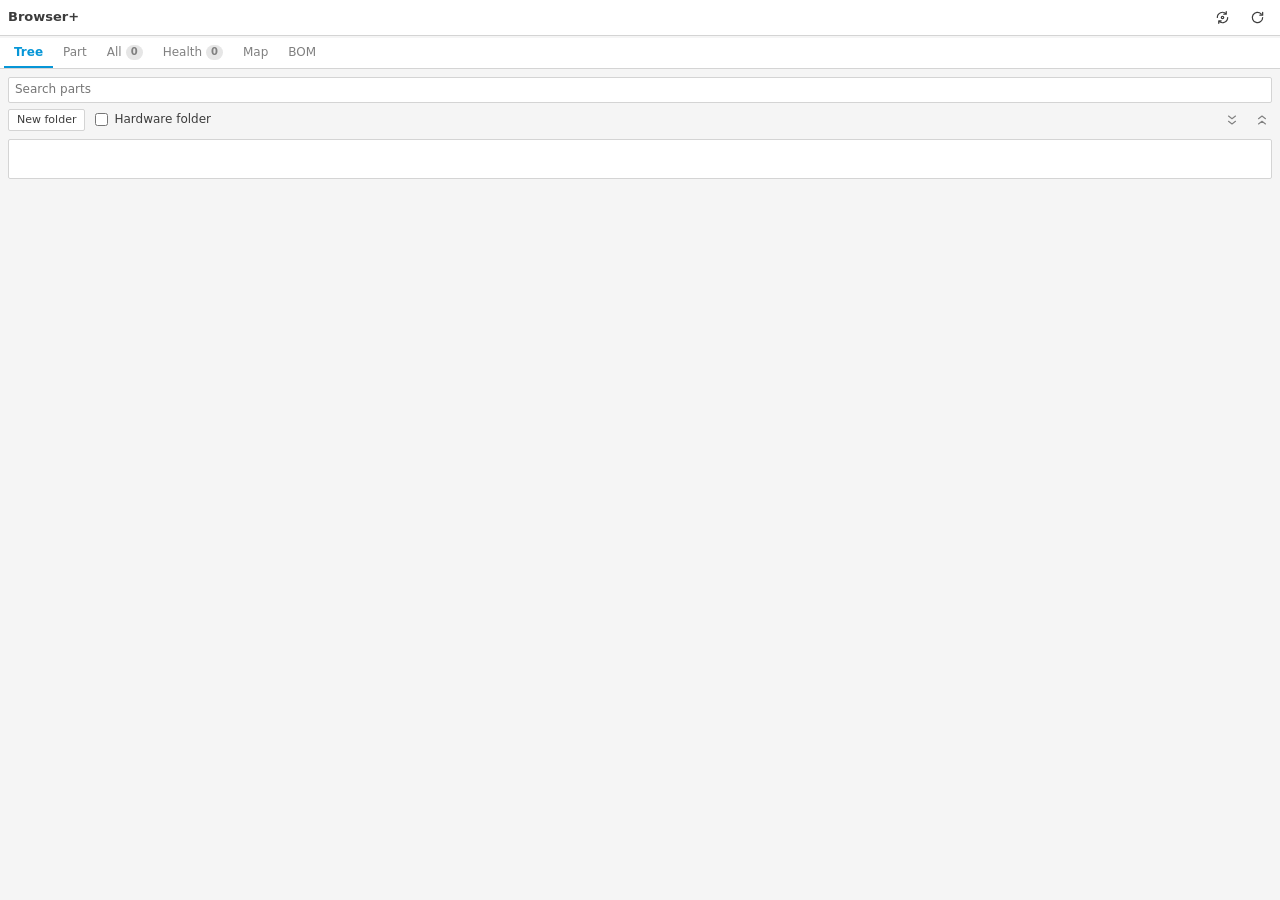
<file: BrowserPlus/palette/index.html>
<!DOCTYPE html>
<html lang="en">
<head>
<meta charset="utf-8">
<title>Browser+</title>
<link rel="stylesheet" href="style.css">
<link rel="stylesheet" href="tree.css">
<link rel="stylesheet" href="bom.css">
<link rel="stylesheet" href="features.css">
</head>
<body>
  <header class="top">
    <div class="brand">Browser+</div>
    <div id="summary" class="summary"></div>
    <button id="btnRollEnd" class="tb-btn hidden" title="Move the timeline marker back to the end">Roll to end</button>
    <button id="btnReloadAddin" class="tb-btn icon" title="Reload Browser+: load its code again from disk (after an update) without restarting Fusion">
      <svg viewBox="0 0 16 16"><path d="M2.5 8a5.5 5.5 0 0 1 9.4-3.9 M13.5 8a5.5 5.5 0 0 1-9.4 3.9 M12 1.8v2.6H9.4 M4 14.2v-2.6h2.6"/><circle cx="8" cy="8" r="1.3"/></svg>
    </button>
    <button id="btnRefresh" class="tb-btn icon" title="Re-read joints from the design">
      <svg viewBox="0 0 16 16"><path d="M13.5 8a5.5 5.5 0 1 1-1.6-3.9 M13.5 2.5v3h-3"/></svg>
    </button>
  </header>
  <div id="busy" class="busy"><div></div></div>

  <nav class="tabs" id="tabs">
    <button data-tab="tree" class="tab">Tree</button>
    <button data-tab="part" class="tab assembly-only">Part</button>
    <button data-tab="all" class="tab assembly-only">All <span id="countAll" class="tab-count">0</span></button>
    <button data-tab="health" class="tab">Health <span id="countHealth" class="tab-count">0</span></button>
    <button data-tab="map" class="tab assembly-only">Map</button>
    <button data-tab="bom" class="tab">BOM</button>
  </nav>

  <div id="error" class="msg error hidden"></div>
  <div id="notice" class="notice hidden" title="Click to dismiss"></div>
  <div class="mate-bar assembly-only" title="How a relationship is shown when you click it">
    <span class="mate-label">Relationship view</span>
    <label class="check" title="Show the two mated parts see-through, so the coloured faces show where they touch"><input type="checkbox" id="mateGhost"> See-through</label>
    <label class="check" title="Hide every part except the two it mates"><input type="checkbox" id="mateIsolate"> Hide other parts</label>
    <span class="spacer"></span>
    <button id="btnMateClear" class="btn small hidden" title="Back to the normal view">Show all</button>
  </div>

  <!-- ============================================================ Tree (tree.js) -->
  <main class="pane tree-pane" data-pane="tree" id="treePane"></main>

  <!-- ============================================================ Part -->
  <main class="pane" data-pane="part">
    <div class="pane-bar">
      <label class="check" title="Show whatever part you click in the canvas or browser"><input type="checkbox" id="follow"> Follow selection</label>
    </div>
    <div id="partEmpty" class="empty-state">
      <svg viewBox="0 0 16 16"><path d="M8 1.5 14 4.8v6.4L8 14.5 2 11.2V4.8z M2 4.8 8 8l6-3.2 M8 8v6.5"/></svg>
      <p>Select a part in the canvas or browser.</p>
      <p class="sub">Everything that holds it is listed here, grouped by the part on the other end.</p>
    </div>
    <div id="partView" class="hidden">
      <div class="part-head">
        <span id="partThumb" class="part-thumb"></span>
        <div class="part-title">
          <div class="title" id="partName"></div>
          <div class="sub" id="partComponent"></div>
        </div>
        <span id="partGrounded" class="badge hidden">Grounded</span>
        <button id="btnPartZoom" class="btn small" title="Zoom to this part">Zoom</button>
        <button id="btnPartSelect" class="btn small" title="Select this part in Fusion">Select</button>
      </div>
      <div id="partGroups"></div>
    </div>
  </main>

  <!-- ============================================================ All -->
  <main class="pane" data-pane="all">
    <input id="search" class="search" placeholder="Search joints and parts" spellcheck="false">
    <div class="filters">
      <select id="fKind" title="Kind">
        <option value="">All kinds</option><option value="joint">Joints</option><option value="asBuilt">As-built joints</option>
        <option value="constraint">Relationships</option><option value="rigidGroup">Rigid groups</option><option value="motionLink">Motion links</option>
      </select>
      <select id="fType" title="Type"></select>
      <select id="fStatus" title="Status">
        <option value="">Any status</option><option value="problems">Problems</option>
        <option value="suppressed">Suppressed</option><option value="active">Active</option>
      </select>
      <select id="fGroup" title="Group by">
        <option value="">No grouping</option><option value="pair">By part pair</option>
        <option value="type">By type</option><option value="context">By subassembly</option>
      </select>
    </div>
    <div id="allCount" class="hint"></div>
    <div id="allList"></div>
  </main>

  <!-- ============================================================ Health -->
  <main class="pane" data-pane="health">
    <section class="card part-only">
      <div class="card-head"><h3>Features with errors &amp; warnings</h3></div>
      <p class="hint">Red and yellow in the timeline. Click one to select it in Fusion.</p>
      <div id="healthFeatures"></div>
    </section>
    <section class="card assembly-only">
      <div class="card-head"><h3>Errors &amp; warnings</h3></div>
      <div id="healthProblems"></div>
    </section>
    <section class="card assembly-only">
      <div class="card-head"><h3>Floating parts</h3></div>
      <p class="hint">Not grounded and not held by any joint or relationship (nor is a parent assembly), so they can be dragged freely.</p>
      <ul id="healthFloating" class="list"></ul>
    </section>
    <section class="card assembly-only">
      <div class="card-head"><h3>Joined more than once</h3></div>
      <p class="hint">Part pairs held by more than one joint or relationship: often a leftover or a conflict.</p>
      <div id="healthDuplicates"></div>
    </section>
  </main>

  <!-- ============================================================ Map -->
  <main class="pane map-pane" data-pane="map">
    <div class="map-bar">
      <select id="mapScope" title="What to show">
        <option value="near">Around the selected part</option>
        <option value="all">Whole assembly</option>
      </select>
      <button id="btnMapFit" class="btn small" title="Fit the map to the panel">Fit</button>
      <button id="btnMapRelayout" class="btn small" title="Lay the map out again">Re-layout</button>
      <span class="legend">
        <span class="lg joint"></span>joint <span class="lg constraint"></span>relationship
        <span class="lg rigidGroup"></span>rigid <span class="lg error"></span>error
      </span>
    </div>
    <svg id="map" class="map"></svg>
    <div id="mapEmpty" class="empty-state hidden"><p>Select a part to see what it's connected to.</p></div>
  </main>

  <!-- ============================================================ BOM (bom.js) -->
  <main class="pane bom-pane" data-pane="bom" id="bomPane"></main>

<script src="app.js"></script>
<script src="thumbs.js"></script>
<script src="tree.js"></script>
<script src="bom.js"></script>
<script src="features.js"></script>
</body>
</html>
</file>
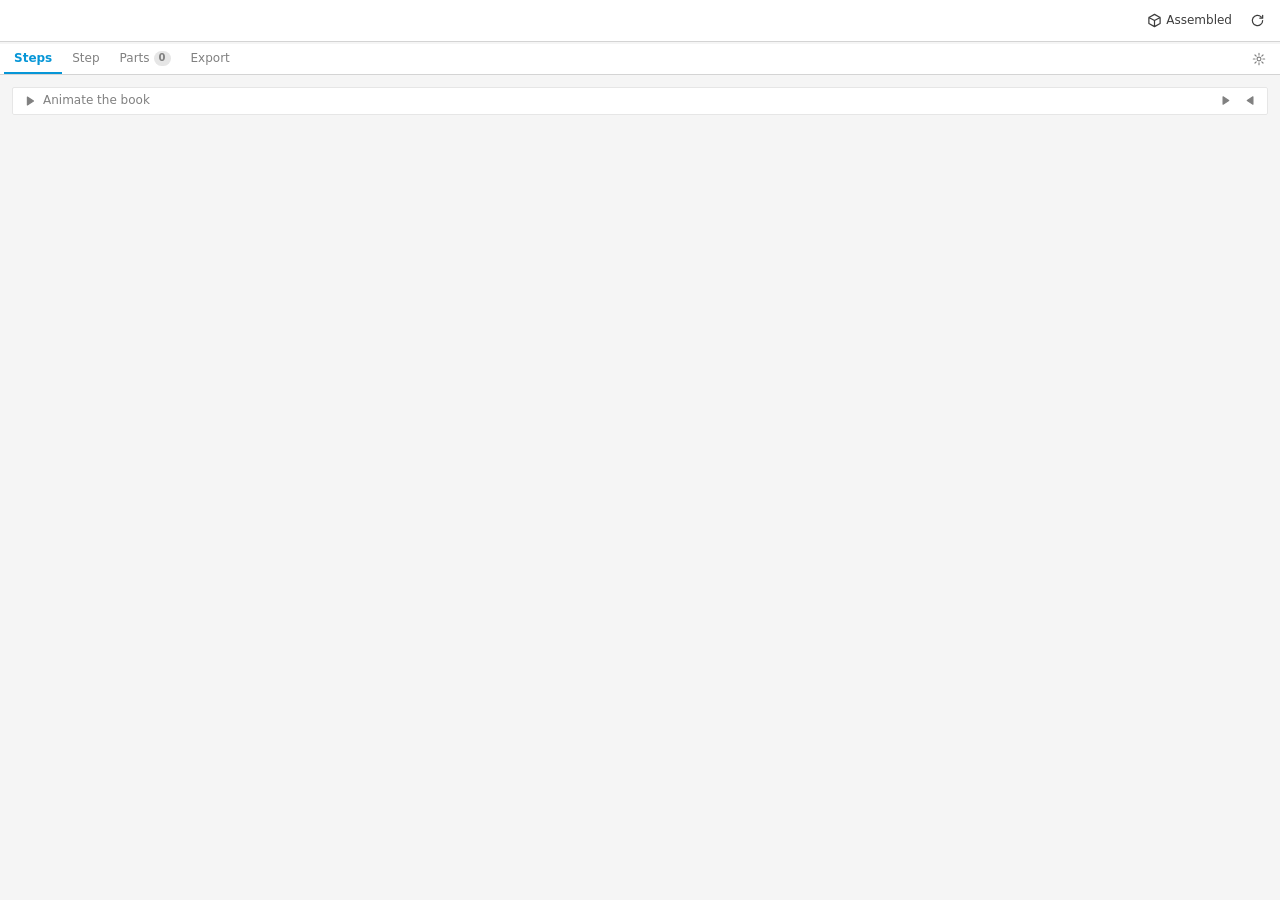
<file: BuildBook/palette/index.html>
<!DOCTYPE html>
<html lang="en">
<head>
<meta charset="utf-8">
<title>BuildBook</title>
<link rel="stylesheet" href="style.css">
</head>
<body>
  <header class="top">
    <input id="manualTitle" class="title-input" title="Manual title" spellcheck="false">
    <button id="btnAssembled" class="tb-btn" title="Leave the step view and show the model normally (Esc)">
      <svg viewBox="0 0 16 16"><path d="M8 1.5 14 4.8v6.4L8 14.5 2 11.2V4.8z M2 4.8 8 8l6-3.2 M8 8v6.5"/></svg>
      <span>Assembled</span>
    </button>
    <button id="btnRefresh" class="tb-btn icon" title="Re-read the design (after editing parts)">
      <svg viewBox="0 0 16 16"><path d="M13.5 8a5.5 5.5 0 1 1-1.6-3.9 M13.5 2.5v3h-3"/></svg>
    </button>
  </header>
  <div id="busy" class="busy"><div></div></div>

  <nav class="tabs" id="tabs">
    <button data-tab="steps" class="tab" title="Sections and steps (&uarr; / &darr; move between steps, Esc shows the model assembled)">Steps</button>
    <button data-tab="step" class="tab" id="tabStep">Step</button>
    <button data-tab="parts" class="tab">Parts <span id="unassignedCount" class="tab-count">0</span></button>
    <button data-tab="export" class="tab">Export</button>
    <button data-tab="settings" class="tab icon" title="Settings">
      <svg viewBox="0 0 16 16"><circle cx="8" cy="8" r="2.2"/><path d="M8 1.5v2 M8 12.5v2 M1.5 8h2 M12.5 8h2 M3.4 3.4l1.4 1.4 M11.2 11.2l1.4 1.4 M3.4 12.6l1.4-1.4 M11.2 4.8l1.4-1.4"/></svg>
    </button>
  </nav>

  <div id="error" class="msg error hidden"></div>
  <div id="notice" class="notice hidden" title="Click to dismiss"></div>
  <section id="warnings" class="warn hidden"></section>

  <!-- ============================================================ Steps -->
  <main class="pane" data-pane="steps">
    <div class="thumbs-missing hidden" id="thumbsMissing">
      <span id="thumbsMissingText"></span>
      <button class="btn small" id="btnThumbsMissing" data-icon="camera" title="Show each step at its saved view and take its thumbnail again">Refresh</button>
    </div>
    <!-- Animate the whole book: assembly (parts fly in), disassembly, and recording to a video -->
    <div class="play-bar" id="playBar">
      <span class="play-label" data-icon="play">Animate the book</span>
      <span class="spacer"></span>
      <button class="icon-btn" data-play="play" data-icon="play" title="Play the assembly: each step's parts move into place, step by step"></button>
      <button class="icon-btn" data-play="reverse" data-icon="playBack" title="Play it backwards: disassembly, last step first"></button>
      <button class="btn small danger hidden" id="btnStopPlay" data-icon="stop" title="Stop the animation">Stop</button>
    </div>
    <div id="tree"></div>
  </main>

  <!-- ============================================================ Step -->
  <main class="pane" data-pane="step">
    <div id="noStep" class="empty-state">
      <svg viewBox="0 0 16 16"><path d="M8 1.5 14 4.8v6.4L8 14.5 2 11.2V4.8z M2 4.8 8 8l6-3.2 M8 8v6.5"/></svg>
      <p>No step open.</p>
      <p class="sub">Open one from the <b>Steps</b> tab.</p>
    </div>

    <div id="stepPanel" class="hidden">
      <div class="step-head">
        <button id="btnPrevStep" class="tb-btn icon" title="Previous step (&uarr;)">
          <svg viewBox="0 0 16 16"><path d="M10 3 5 8l5 5"/></svg>
        </button>
        <div class="step-head-title">
          <div class="crumb" id="stepCrumb"></div>
          <div class="title" id="stepTitle">Step</div>
        </div>
        <span id="editBadge" class="badge hidden">Editing</span>
        <button id="btnNextStep" class="tb-btn icon" title="Next step (&darr;)">
          <svg viewBox="0 0 16 16"><path d="M6 3l5 5-5 5"/></svg>
        </button>
      </div>

      <!-- Details (always open) -->
      <section class="card" data-nofold>
        <div class="card-head"><h3 data-icon="details">Step details</h3></div>
        <input id="stepName" class="step-name" placeholder="Step name" aria-label="Step name" title="The step's name in the list and the manual">
        <textarea id="notes" class="step-notes" rows="2" placeholder="Notes: instructions shown with this step in the manual" aria-label="Notes"
                  title="Instructions shown with this step in the manual"></textarea>
        <div class="detail-row">
          <label for="stepRepeat" class="inline">Repeat</label>
          <input id="stepRepeat" type="number" min="1" max="999" step="1" value="1"
                 title="Do this step this many times (e.g. 4 for each corner). The manual says so; the section and full parts lists multiply its parts.">
          <span class="unit">times</span>
          <span class="spacer"></span>
          <label class="check" title="Its parts are prepared here but installed later: in the steps after it they're treated as unassigned until a normal step includes them.">
            <input type="checkbox" id="stepPrep"> Preparation step</label>
        </div>
      </section>

      <!-- The exploded view of the whole assembly, edited like a step -->
      <section class="card hidden" id="overviewCard" data-nofold>
        <div class="card-head"><h3 data-icon="explode">Exploded view of the whole assembly</h3></div>
        <label class="check" title="Off: only this view's own moves below">
          <input type="checkbox" id="overviewInclude"> Start from every step's explode moves</label>
        <p class="hint">Its own moves below run after those. Its view, picture and annotations are on the Export tab.</p>
      </section>

      <!-- Parts -->
      <section class="card">
        <div class="card-head">
          <h3 data-icon="parts" data-info="Right-click a part for its options. Tick parts for actions on several at once.">Parts <span id="itemCount" class="count"></span></h3>
          <div class="card-tools">
            <button id="btnPick" class="btn small" data-icon="pick" title="Pick this step's parts on the full model: click selects, hover + H hides. Parts already selected in Fusion are added.">Pick</button>
          </div>
        </div>
        <!-- Actions for the ticked parts (greyed out until some are ticked; right-click a part for the same). -->
        <div class="bulk-bar" id="bulkBar">
          <button id="btnTrailOn" class="btn small" data-icon="trailOn" title="Trail lines on for the ticked parts, in every move">Trails on</button>
          <button id="btnTrailOff" class="btn small" data-icon="trailOff" title="Trail lines off for the ticked parts, in every move">Trails off</button>
          <button id="btnReset" class="btn small" data-icon="unexplode" title="Unexplode: take the ticked parts out of every explode move (they stay in the step)">Unexplode</button>
          <button id="btnNoBom" class="btn small" data-icon="bomOff" title="Not counted for this step: left out of this step's parts in the step, section and full parts lists (e.g. a part brought back from an earlier step). Click again to count them.">Not in step BOM</button>
          <button id="btnSplit" class="btn small" data-icon="split" title="Split into bodies / join again: a multi-body part's bodies become separate parts (every copy of that component follows)">Split / join</button>
          <span class="spacer"></span>
          <button id="btnRemove" class="btn small danger" data-icon="trash" title="Remove the ticked parts from this step">Remove</button>
        </div>
        <div class="items-head">
          <label class="check"><input type="checkbox" id="checkAll"> All</label>
          <span class="sub" id="checkedCount"></span>
        </div>
        <ul id="items" class="list" title="Right-click a part for its options"></ul>
        <div class="ctx-menu hidden" id="itemMenu"></div>
      </section>

      <!-- Explode moves -->
      <section class="card">
        <div class="card-head">
          <h3 data-icon="explode" data-info="Moves run top to bottom; a part in several moves continues from where it landed. Click a move to edit it (name, parts, direction, distance, spacing).">Explode moves <span id="exCount" class="count"></span></h3>
          <div class="card-tools">
            <button id="btnLines" class="btn small" data-icon="lines" title="Edit trail lines: click a line to hide or show it">Lines</button>
            <button id="btnAddExplode" class="btn primary small" data-icon="plus" title="New move with the checked parts, or the Fusion selection. Goes after the last move.">Move</button>
          </div>
        </div>
        <ul id="explodes" class="explodes"></ul>
        <!-- The default explode distance lives in Settings; a step that still has its own (from before)
             says so here, with a way back to the global one. -->
        <p class="hint hidden" id="stepDistanceNote"></p>
        <div class="context-grid together-row">
          <label for="stepTogether">When animated</label>
          <select id="stepTogether" title="How this step's moves play in the animation (Steps tab play buttons)">
            <option value="">Default</option>
            <option value="0">One move after another</option>
            <option value="1">All moves at once</option>
          </select>
        </div>
      </section>

      <!-- This step's trail line look (over the one in Settings) -->
      <section class="card">
        <div class="card-head">
          <h3 data-icon="lines" data-info="Off: this step follows the trail line look in Settings. On: its own color, weight and style (the rest of the book keeps the one in Settings).">Trail lines <span id="stepTrailSum" class="fold-sum"></span></h3>
        </div>
        <label class="check"><input type="checkbox" id="stepTrailOverride"> Override for this step</label>
        <div class="grid three" id="stepTrailFields">
          <div><label for="stepTrailColor">Color</label><input id="stepTrailColor" type="color"></div>
          <div><label for="stepTrailWeight">Weight</label><input id="stepTrailWeight" type="number" min="0.5" max="6" step="0.5"></div>
          <div><label for="stepTrailStyle">Style</label>
            <select id="stepTrailStyle">
              <option value="dashed">Dashed</option><option value="center">Center</option>
              <option value="dotted">Dotted</option><option value="solid">Solid</option>
            </select>
          </div>
        </div>
      </section>

      <!-- Other steps' parts: how they show in this step's view -->
      <section class="card">
        <div class="card-head">
          <h3 data-icon="eye" data-info="How parts from the other steps show in this step's view and picture.">Other steps <span id="ctxSum" class="fold-sum"></span></h3>
        </div>
        <div class="context-grid">
          <label for="ctxEarlier">Earlier steps' parts</label>
          <select id="ctxEarlier" title="How parts installed in earlier steps show in this step's view"></select>
          <label for="ctxLater">Later steps' parts</label>
          <select id="ctxLater" title="How parts installed in later steps show in this step's view"></select>
        </div>
      </section>

      <!-- View & image -->
      <section class="card">
        <div class="card-head">
          <h3 data-icon="camera">View &amp; image <span id="viewSum" class="fold-sum"></span></h3>
          <!-- Shown only while the card is folded: the three view actions as icons. -->
          <div class="card-tools folded-only">
            <button id="hdrSaveView" class="icon-btn" data-icon="camera" title="Save view"></button>
            <button id="hdrGoView" class="icon-btn" data-icon="target" title="Go to view"></button>
            <button id="hdrAnnotate" class="icon-btn" data-icon="pen" title="Annotate"></button>
          </div>
        </div>
        <div class="view-row">
          <div class="thumb big" id="stepThumb"></div>
          <div class="view-actions">
            <button id="btnSaveView" class="btn" data-icon="camera" title="Save the current camera as this step's view; opening the step goes there">Save view</button>
            <button id="btnGoView" class="btn" data-icon="target" title="Go back to this step's saved view">Go to view</button>
            <button id="btnAnnotate" class="btn" data-icon="pen" title="Draw arrows, lines, circles, boxes, text and numbered callouts on this step's picture">Annotate</button>
            <button id="btnDeleteView" class="btn danger" data-icon="trash" title="Forget this step's saved view (and its preview). Its annotations stay.">Delete view</button>
            <button id="btnExportStep" class="btn primary" data-icon="download" title="Save this step as a PNG in the export folder">Export PNG</button>
          </div>
        </div>
        <p class="hint" id="viewHint"></p>
      </section>

      <!-- Parts list (BOM preview) -->
      <section class="card">
        <div class="card-head"><h3 data-icon="list" data-info="This step's parts as the PDF lists them.">Parts list <span id="bomCount" class="count"></span></h3></div>
        <div id="stepBom"></div>
      </section>

      <!-- Same dashed row as under each section in the Steps tab -->
      <button id="btnStepAddStep" class="add-step step-add-step"><svg viewBox="0 0 16 16"><path d="M8 3v10M3 8h10"/></svg><span>Add step</span></button>

    </div>
  </main>

  <!-- ============================================================ Parts (unassigned) -->
  <main class="pane" data-pane="parts">
    <div class="pane-bar">
      <label class="check" title="Tick every part shown (just the filter's matches while filtering); again to untick them">
        <input type="checkbox" id="tickAllUnassigned"> All</label>
      <input id="unassignedFilter" class="grow" type="search" placeholder="Filter parts not in a step">
      <span class="hint-key" data-icon="info" title="Parts not in any step yet. Tick an assembly to add it whole, or open it (the arrow) to add its parts one by one."></span>
      <button id="btnAddChecked" class="btn primary small" data-icon="plus">Add to step</button>
    </div>
    <ul id="unassigned" class="list"></ul>
  </main>

  <!-- ============================================================ Export -->
  <main class="pane" data-pane="export">
    <section class="card">
      <div class="card-head"><h3 data-icon="folder">Folder</h3></div>
      <div class="folder-row">
        <div class="folder" id="exportFolder"></div>
        <button id="btnChangeFolder" class="icon-btn" data-icon="edit" title="Change the export folder"></button>
        <button id="btnOpenFolder" class="icon-btn" data-icon="open" title="Open the folder"></button>
      </div>
      <label class="check"><input type="checkbox" id="setAskFolder"> Ask for a folder on every export</label>
    </section>
    <section class="card">
      <div class="card-head"><h3 data-icon="image" data-info="Each step exports as &quot;Section N - Step N - Step name.png&quot; at its saved view (step numbers count within their section).">Images</h3></div>
      <div class="grid two">
        <div><label for="setRatio">Crop ratio</label><select id="setRatio" title="Shape of every exported image. Match viewport = what you see."></select></div>
        <div><label for="setImgW">Width (px)</label><input id="setImgW" type="number" min="200" max="8000" step="100" title="Height follows the crop ratio"></div>
      </div>
      <label class="check"><input type="checkbox" id="setTransparent"> Transparent background</label>
      <label class="check"><input type="checkbox" id="setShowFrame"> Show crop frame on screen</label>
      <div class="actions-row">
        <button id="btnExportAll" class="btn primary" data-icon="download" title="Save every step's image (PNG) to the export folder">Export all</button>
        <button id="btnExportAllTo" class="btn" data-icon="folder" title="Pick a folder, then save every step's image (PNG) there">Export to&hellip;</button>
      </div>
    </section>
    <section class="card">
      <div class="card-head"><h3 data-icon="pdf" data-info="A cover with contents, each section's page (title, picture, parts), its steps (name, notes, picture, parts) and the full parts list. Section pictures: the picture button on a section's header in the Steps tab.">PDF manual</h3></div>
      <label class="check"><input type="checkbox" id="setCoverPic"> Cover picture of the whole assembly</label>
      <div class="view-row" id="coverActions">
        <div class="thumb big" id="coverThumb" title="Cover picture preview (updates when you save its view or annotate it)"></div>
        <div class="view-actions">
          <button class="btn" data-pic="pictureView" data-icon="camera" title="Save the current camera as the cover picture's view">Save view</button>
          <button class="btn" data-pic="pictureGo" data-icon="target" title="Show the whole assembly at the cover's view">Go to view</button>
          <button class="btn" data-pic="annotate" data-icon="pen" title="Draw on the cover picture">Annotate</button>
          <button class="btn danger" id="btnCoverDeleteView" data-icon="trash" title="Forget the cover picture's saved view (and its preview)">Delete view</button>
          <span class="sub" id="coverInfo"></span>
        </div>
      </div>
      <label class="check" title="A page before the sections showing the whole assembly exploded: every step's moves at once">
        <input type="checkbox" id="setOverviewPic"> Exploded view of the whole assembly</label>
      <div class="view-row" id="overviewActions">
        <div class="thumb big" id="overviewThumb" title="Exploded view preview (updates when you save its view or annotate it)"></div>
        <div class="view-actions">
          <button class="btn" data-pic="pictureView" data-icon="camera" title="Save the current camera as the exploded view's view">Save view</button>
          <button class="btn" data-pic="pictureGo" data-icon="target" title="Show the whole assembly exploded, at its view">Go to view</button>
          <button class="btn" data-pic="annotate" data-icon="pen" title="Draw on the exploded view">Annotate</button>
          <button class="btn" id="btnOverviewPlay" data-icon="play" title="Play it on screen: the parts move from assembled out into the exploded view">Play</button>
          <button class="btn" id="btnOverviewEdit" data-icon="explode" title="Add explode moves of its own and pick their parts (in the Step tab)">Edit moves</button>
          <button class="btn danger" id="btnOverviewDeleteView" data-icon="trash" title="Forget the exploded view's saved view (and its preview)">Delete view</button>
          <span class="sub" id="overviewInfo"></span>
        </div>
      </div>
      <!-- Each field: the saved default (greyed, with an unlock) or this book's own. -->
      <label for="setCompany">Company</label>
      <div class="brand-row" data-brand="company">
        <input id="setCompany" placeholder="Company name" title="On the cover and in every page's footer">
        <button class="icon-btn brand-lock" data-brand-lock="company"></button>
      </div>
      <p class="hint brand-note" data-brand-note="company"></p>
      <label for="setAuthor">Author</label>
      <div class="brand-row" data-brand="author">
        <input id="setAuthor" placeholder="Author name" title="On the cover (&quot;By ...&quot;) and in the PDF's document info">
        <button class="icon-btn brand-lock" data-brand-lock="author"></button>
      </div>
      <p class="hint brand-note" data-brand-note="author"></p>
      <label>Logo</label>
      <div class="logo-row brand-row" data-brand="logo">
        <div class="logo-preview" id="logoPreview" title="Shown at the top right of the cover">No logo</div>
        <button id="btnChooseLogo" class="btn small" data-icon="upload" title="A PNG or JPG; it's scaled down and kept with the manual">Choose&hellip;</button>
        <button id="btnRemoveLogo" class="btn small link" title="No logo on the cover">Remove</button>
        <button class="icon-btn brand-lock" data-brand-lock="logo"></button>
      </div>
      <p class="hint brand-note" data-brand-note="logo"></p>
      <div class="actions-row">
        <button id="btnBrandSave" class="btn small" data-icon="star" title="Keep this company, author and logo as the defaults for every build book">Save as defaults for future books</button>
      </div>
      <div class="actions-row">
        <button id="btnExportPdf" class="btn primary" data-icon="pdf" title="Render every picture and write the manual as a PDF">Export PDF</button>
      </div>
    </section>
    <section class="card">
      <div class="card-head"><h3 data-icon="play" data-info="Videos of the build: parts move into place step by step, the camera gliding between the steps' saved views. They're saved in the export folder; videos need FFmpeg (without it the frames are saved as pictures). The same timing plays on screen (the play buttons on the Steps tab).">Animation video</h3></div>
      <div class="grid three">
        <div><label for="setAnimMove">Each move (s)</label><input id="setAnimMove" type="number" min="0.1" max="10" step="0.1" title="How long a part takes for one explode move"></div>
        <div><label for="setAnimCam">Camera (s)</label><input id="setAnimCam" type="number" min="0" max="10" step="0.1" title="How long the camera takes to glide to the next step's view"></div>
        <div><label for="setAnimPause">Pause (s)</label><input id="setAnimPause" type="number" min="0" max="10" step="0.1" title="Pause before and after each step's moves"></div>
      </div>
      <div class="grid two">
        <div><label for="setAnimWidth">Video width (px)</label><input id="setAnimWidth" type="number" min="320" max="3840" step="160" title="The video's width; its shape follows the crop ratio"></div>
        <div><label for="setAnimFps">Frames per second</label><input id="setAnimFps" type="number" min="5" max="60" step="1" title="More is smoother but takes longer to record"></div>
      </div>
      <label class="check" title="Steps set to Default play all their moves at the same time instead of one after another (each step can choose in its Explode moves card)">
        <input type="checkbox" id="setAnimTogether"> Play a step's moves all at once</label>
      <div class="grid two">
        <div><label for="recScope">What</label><select id="recScope" title="The whole book or one section"></select></div>
        <div><label for="recDirection">Direction</label>
          <select id="recDirection">
            <option value="">Assembly (parts move in)</option>
            <option value="1">Disassembly (parts move out)</option>
          </select></div>
      </div>
      <div class="actions-row">
        <button id="btnRecord" class="btn primary" data-icon="record" title="One video of all of it">Record video</button>
        <button id="btnRecordEach" class="btn" data-icon="recordEach" title="A video of its own for every step (the export folder's Animations folder, named like the step pictures)">Record each step</button>
      </div>
    </section>
  </main>

  <!-- ============================================================ Settings -->
  <main class="pane" data-pane="settings">
    <section class="card">
      <div class="card-head"><h3 data-icon="eye">Step views</h3></div>
      <div class="grid two">
        <div><label for="setEarlier">Earlier steps</label><select id="setEarlier"></select></div>
        <div><label for="setLater">Later steps</label><select id="setLater"></select></div>
      </div>
      <div class="grid two">
        <div><label for="setUnassigned">Unassigned parts</label><select id="setUnassigned"></select></div>
        <div><label for="setGhost">Ghost opacity</label><input id="setGhost" type="number" min="0.05" max="0.9" step="0.05"></div>
      </div>
      <label for="setDistance">Default explode distance</label>
      <div class="with-unit"><input id="setDistance" title="How far explode moves go when they have no distance of their own (every step)"><span class="unit" data-units></span></div>
      <label class="check"><input type="checkbox" id="setEdges"> Draw edges on exploded parts</label>
      <label class="check" title="e.g. &quot;ISO 4762 Socket Head Cap Screw M3 x 12&quot; shows as M3x12 SHCS; the full name stays underneath">
        <input type="checkbox" id="setShortHw"> Short hardware names (M3x12 SHCS)</label>
    </section>
    <section class="card">
      <div class="card-head"><h3 data-icon="lines">Trail lines</h3></div>
      <div class="grid three">
        <div><label for="setTrailColor">Color</label><input id="setTrailColor" type="color"></div>
        <div><label for="setTrailWeight">Weight</label><input id="setTrailWeight" type="number" min="0.5" max="6" step="0.5"></div>
        <div><label for="setTrailStyle">Style</label>
          <select id="setTrailStyle">
            <option value="dashed">Dashed</option><option value="center">Center</option>
            <option value="dotted">Dotted</option><option value="solid">Solid</option>
          </select>
        </div>
      </div>
    </section>
    <section class="card">
      <div class="card-head"><h3 data-icon="plug" data-info="Lets an AI agent (e.g. Claude Code) read this build manual, take pictures of its steps and, if you allow it, change it, through MCP. It only listens on this computer, at a private address. Off until you switch it on.">Agent access (MCP)</h3></div>
      <label class="check"><input type="checkbox" id="mcpEnabled"> Let agents use BuildBook</label>
      <label class="check" title="Off: agents can read the manual and take pictures. On: they can also add and change sections, steps, parts and explode moves (Ctrl+Z in the panel undoes them).">
        <input type="checkbox" id="mcpEdit"> Allow changes</label>
      <div class="mcp-details hidden" id="mcpDetails">
        <div class="grid two">
          <div><label for="mcpPort">Port</label><input id="mcpPort" type="number" min="1024" max="65535"></div>
          <div><label>Status</label><div class="sub" id="mcpStatus"></div></div>
        </div>
        <label>Add it to Claude Code (in a terminal)</label>
        <textarea id="mcpCommand" class="mcp-command" rows="3" readonly></textarea>
        <div class="actions-row">
          <button id="btnMcpCopy" class="btn small" data-icon="download" title="Copy the command">Copy</button>
          <button id="btnMcpToken" class="btn small link" title="A new private address: agents set up with the old one stop working">New address</button>
        </div>
      </div>
    </section>
    <section class="card">
      <div class="card-head"><h3 data-icon="star" data-info="Your own starting settings, kept on this computer for every design: step views, explode distance, trail lines, annotation style, and the Export tab's image and folder options.">My defaults</h3></div>
      <div class="actions-row">
        <button id="btnSaveDefaults" class="btn" data-icon="star" title="Keep this manual's settings (here and on the Export tab) as your defaults: new manuals start with them">Save as my defaults</button>
        <button id="btnUseDefaults" class="btn" data-icon="download" title="Set this manual's settings to your defaults">Use mine here</button>
        <button id="btnClearDefaults" class="btn link" title="Forget your defaults: new manuals start with BuildBook's">Clear</button>
      </div>
      <p class="hint" id="defaultsHint"></p>
    </section>
    <section class="card">
      <div class="card-head"><h3 data-icon="book">Manual</h3></div>
      <div class="actions-row">
        <button id="btnExportManual" class="btn" data-icon="download" title="Save this manual (sections, steps, explodes, views, settings) to a .json file">Export</button>
        <button id="btnImportManual" class="btn" data-icon="upload" title="Replace this design's manual with one from a .json file, e.g. onto an older version">Import</button>
        <button id="btnDeleteManual" class="btn danger" data-icon="trash" title="Delete this design's build book (sections, steps, moves, views, settings) and start fresh. The model isn't touched. Ctrl+Z in the panel brings it back.">Delete</button>
        <button id="btnDeleteAllViews" class="btn danger" data-icon="trash" title="Forget every saved view in this manual: steps, sections and the cover (and their previews). Annotations stay. Ctrl+Z brings them back.">Delete all views</button>
        <button id="btnLeftovers" class="btn" data-icon="broom" title="Delete stray exploded/ghost graphics left in the canvas. Never touches the model.">Clean up graphics</button>
      </div>
    </section>
    <section class="card">
      <div class="card-head"><h3 data-icon="plug" data-info="Reload BuildBook's code without restarting Fusion, e.g. after updating it with the installer. Your manual is saved in the design, so nothing is lost.">Add-in</h3></div>
      <div class="actions-row">
        <button id="btnReloadAddin" class="btn" data-icon="refresh" title="Stop BuildBook, load its code again from disk, and start it">Reload BuildBook</button>
        <button id="btnRefreshThumbs" class="btn" data-icon="camera" title="Thumbnails are kept per computer: take every step's again at its saved view">Refresh thumbnails</button>
      </div>
    </section>
  </main>

<script src="annot_draw.js"></script>
<script src="app.js"></script>
</body>
</html>
</file>
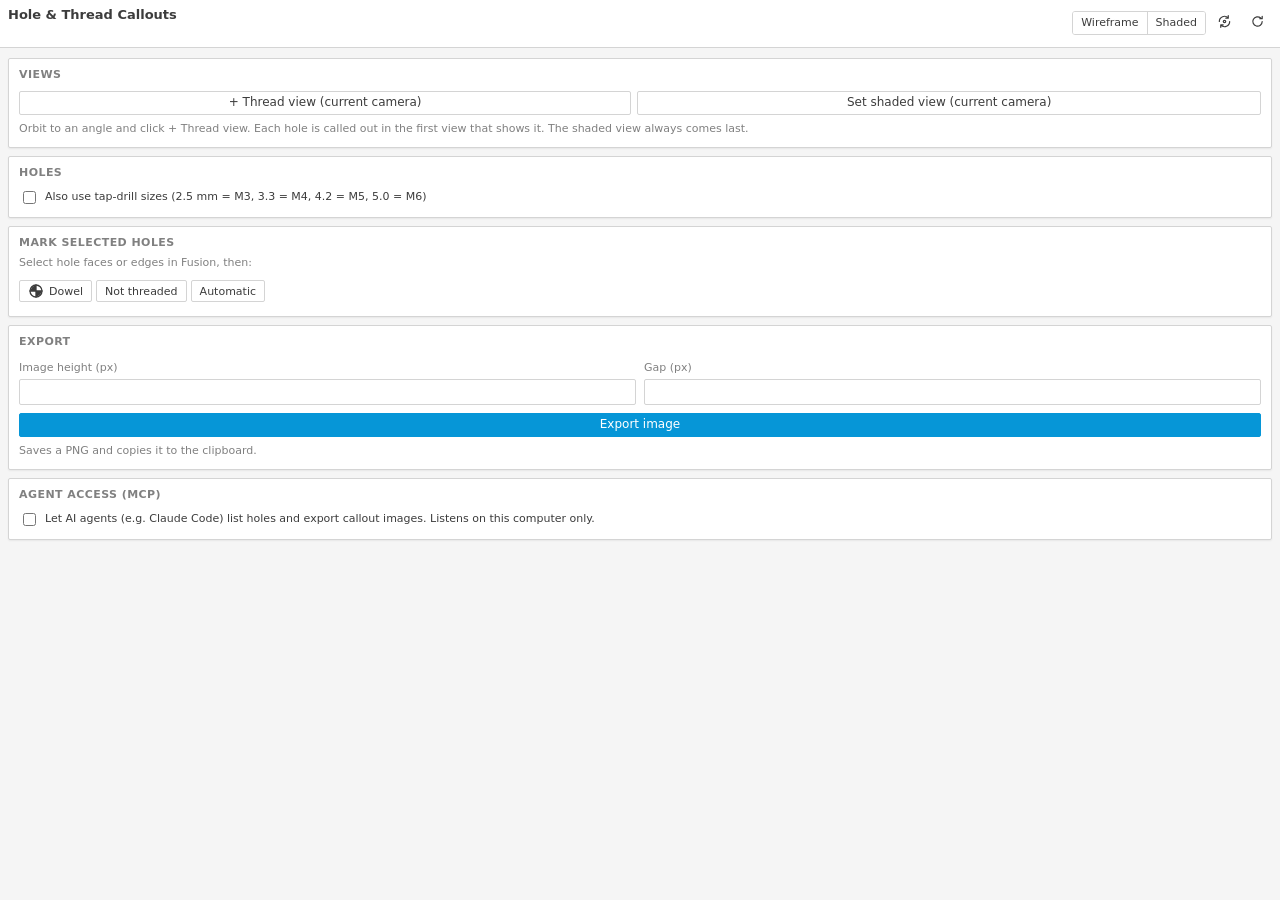
<file: HoleThreadCallouts/palette/index.html>
<!doctype html>
<html lang="en">
<head>
<meta charset="utf-8">
<meta name="viewport" content="width=device-width, initial-scale=1">
<title>Hole &amp; Thread Callouts</title>
<link rel="stylesheet" href="style.css">
</head>
<body>
<div class="top">
  <div class="grow">
    <div class="title">Hole &amp; Thread Callouts</div>
    <div class="sub ellipsis" id="component">&nbsp;</div>
  </div>
  <div class="style-switch" title="Fusion's visual style">
    <button class="seg" id="styleWire" title="Wireframe with visible edges (thread views)">Wireframe</button>
    <button class="seg" id="styleShaded" title="Shaded with visible edges (shaded view)">Shaded</button>
  </div>
  <button class="tb-btn" id="reloadAddin" title="Reload Hole &amp; Thread Callouts: load its code again from disk (after an update) without restarting Fusion">
    <svg viewBox="0 0 16 16"><path d="M2.5 8a5.5 5.5 0 0 1 9.4-3.9 M13.5 8a5.5 5.5 0 0 1-9.4 3.9 M12 1.8v2.6H9.4 M4 14.2v-2.6h2.6"/><circle cx="8" cy="8" r="1.3"/></svg>
  </button>
  <button class="tb-btn" id="refresh" title="Refresh from the design">
    <svg viewBox="0 0 16 16"><path d="M13 8a5 5 0 1 1-1.6-3.7M13 2.5V5h-2.5"/></svg>
  </button>
</div>
<div class="busy" id="busy"><div></div></div>
<nav class="cfg-tabs hidden" id="cfgTabs" title="Configurations of this design: each has its own views"></nav>
<div class="bar error hidden" id="error"></div>
<div class="bar notice hidden" id="notice" title="Click to dismiss"></div>

<div class="pane" id="pane">
  <div class="card">
    <div class="card-head"><h3>Views</h3></div>
    <div id="views"></div>
    <div class="copy-views hidden" id="copyViews">
      <span id="copyLabel">Start from the views of</span> <select id="copyFrom"></select>
      <button class="btn small" id="copyBtn" title="Copy that configuration's views (cameras, padding, callouts) here">Copy</button>
    </div>
    <div class="actions-row">
      <button class="btn" id="addThread">+ Thread view (current camera)</button>
      <button class="btn" id="addShaded">Set shaded view (current camera)</button>
    </div>
    <p class="hint">Orbit to an angle and click + Thread view. Each hole is called out in the first view that shows it. The shaded view always comes last.</p>
  </div>

  <div class="card">
    <div class="card-head"><h3>Holes</h3></div>
    <div id="holes"></div>
    <label class="check"><input type="checkbox" id="guess"><span>Also use tap-drill sizes (2.5 mm = M3, 3.3 = M4, 4.2 = M5, 5.0 = M6)</span></label>
  </div>

  <div class="card">
    <div class="card-head"><h3>Mark selected holes</h3></div>
    <p class="hint first">Select hole faces or edges in Fusion, then:</p>
    <div class="mark-row" id="markSizes"></div>
    <div class="mark-row">
      <button class="btn small" data-mark="dowel"><svg class="dowel-ico" viewBox="0 0 16 16"><use href="#dowel"/></svg>Dowel</button>
      <button class="btn small" data-mark="none">Not threaded</button>
      <button class="btn small" data-mark="auto">Automatic</button>
    </div>
  </div>

  <div class="card">
    <div class="card-head"><h3>Export</h3></div>
    <div class="grid two">
      <div><label for="height">Image height (px)</label><input type="number" id="height" min="100" max="8000" step="50"></div>
      <div><label for="gap">Gap (px)</label><input type="number" id="gap" min="0" max="500" step="5"></div>
    </div>
    <div class="actions-row"><button class="btn primary" id="export">Export image</button>
      <button class="btn hidden" id="exportAll" title="One image per configuration that has thread views, into a folder you pick">Export all configurations</button></div>
    <p class="hint">Saves a PNG and copies it to the clipboard.</p>
    <div class="folder hidden" id="folder"></div>
  </div>

  <div class="card">
    <div class="card-head"><h3>Agent access (MCP)</h3></div>
    <label class="check"><input type="checkbox" id="mcpEnabled"><span>Let AI agents (e.g. Claude Code) list holes and export callout images. Listens on this computer only.</span></label>
    <div class="hidden" id="mcpDetails">
      <p class="hint" id="mcpStatus"></p>
      <textarea id="mcpCommand" class="mcp-command" rows="3" readonly></textarea>
      <div class="actions-row"><button class="btn small" id="mcpCopy" title="Copy the command that adds this to Claude Code">Copy command</button>
        <button class="btn small" id="mcpToken" title="A new private address: agents set up with the old one stop working">New address</button></div>
    </div>
  </div>
</div>

<svg width="0" height="0" style="position:absolute"><defs>
  <g id="dowel"><circle cx="8" cy="8" r="6"/><path d="M8 2v12M2 8h12"/><path d="M8 8V2.6A5.4 5.4 0 0 0 2.6 8z" fill="currentColor" stroke="none"/><path d="M8 8h5.4A5.4 5.4 0 0 1 8 13.4z" fill="currentColor" stroke="none"/></g>
</defs></svg>
<div class="pop hidden" id="pop"></div>

<script src="annot_draw.js"></script>
<script src="app.js"></script>
</body>
</html>
</file>
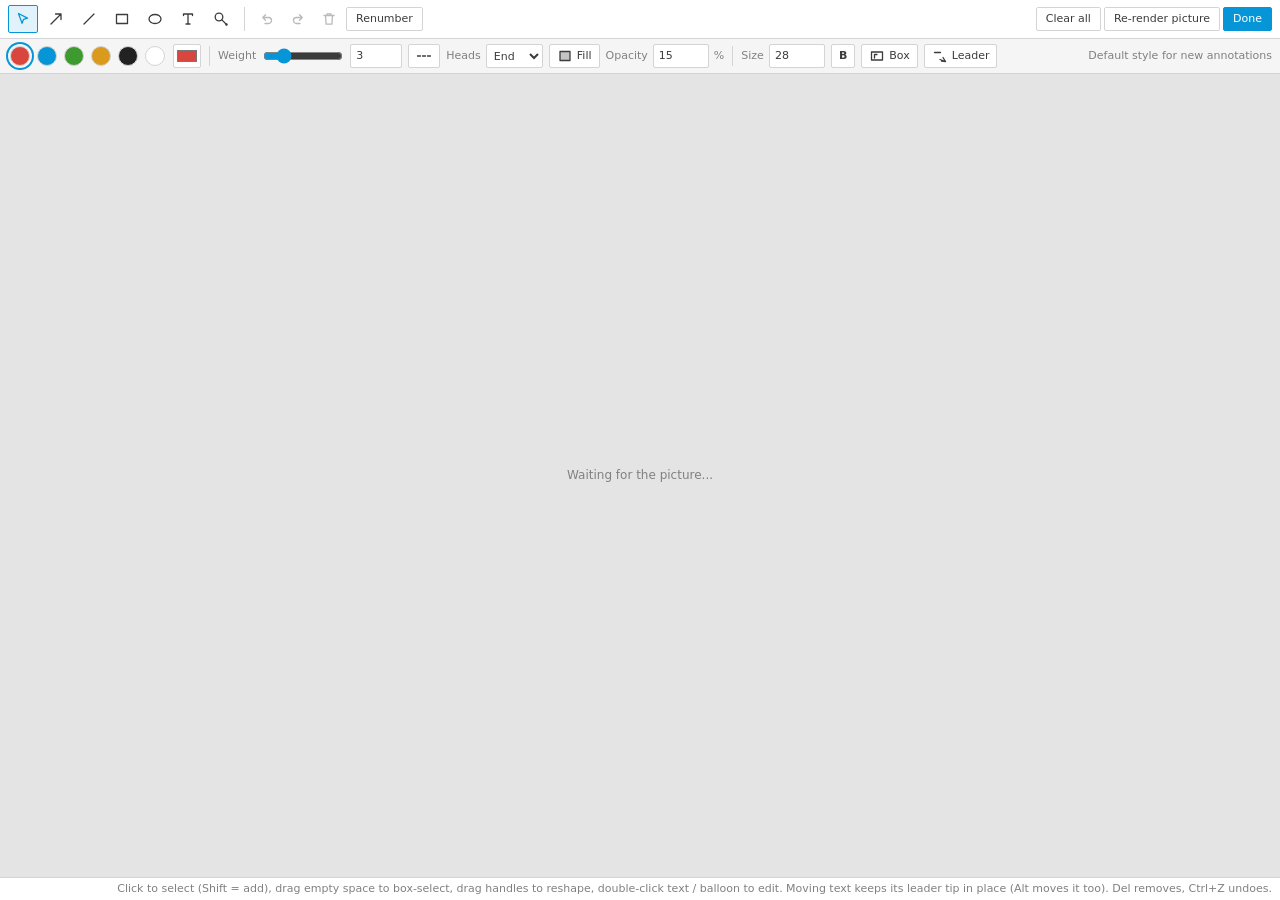
<file: BuildBook/palette/annotate.html>
<!DOCTYPE html>
<html lang="en">
<head>
<meta charset="utf-8">
<meta name="viewport" content="width=device-width, initial-scale=1">
<title>BuildBook annotations</title>
<link rel="stylesheet" href="annotate.css">
</head>
<body>
  <header class="bar toolbar">
    <div class="group" id="tools">
      <button class="tool on" data-tool="select" title="Select / move (V)"><svg viewBox="0 0 16 16"><path d="M3.5 2.5l9 4.6-4 1.3-1.4 4z"/></svg></button>
      <button class="tool" data-tool="arrow" title="Arrow: drag (A). Shift = 45 degree steps"><svg viewBox="0 0 16 16"><path d="M3 13L13 3 M7.5 3H13v5.5"/></svg></button>
      <button class="tool" data-tool="line" title="Line: drag (L). Shift = 45 degree steps"><svg viewBox="0 0 16 16"><path d="M3 13L13 3"/></svg></button>
      <button class="tool" data-tool="rect" title="Rectangle: drag (R). Shift = square"><svg viewBox="0 0 16 16"><rect x="2.5" y="3.5" width="11" height="9"/></svg></button>
      <button class="tool" data-tool="ellipse" title="Ellipse: drag (E). Shift = circle"><svg viewBox="0 0 16 16"><ellipse cx="8" cy="8" rx="6" ry="4.5"/></svg></button>
      <button class="tool" data-tool="text" title="Text: click (T)"><svg viewBox="0 0 16 16"><path d="M3.5 4.5v-1.5h9v1.5 M8 3v10 M6 13h4"/></svg></button>
      <button class="tool" data-tool="callout" title="Numbered callout: click, or drag from the target to the balloon (C)"><svg viewBox="0 0 16 16"><circle cx="6" cy="6" r="3.8"/><path d="M8.9 8.9L13.5 13.5"/><circle cx="13.5" cy="13.5" r=".6"/></svg></button>
    </div>
    <span class="sep"></span>
    <div class="group">
      <button class="icon-btn" id="btnUndo" title="Undo (Ctrl+Z)"><svg viewBox="0 0 16 16"><path d="M4.5 6.5h5a3 3 0 0 1 0 6H6 M6.5 3.8L3.8 6.5l2.7 2.7"/></svg></button>
      <button class="icon-btn" id="btnRedo" title="Redo (Ctrl+Y)"><svg viewBox="0 0 16 16"><path d="M11.5 6.5h-5a3 3 0 0 0 0 6H10 M9.5 3.8l2.7 2.7-2.7 2.7"/></svg></button>
      <button class="icon-btn danger" id="btnDelete" title="Delete selected (Delete)"><svg viewBox="0 0 16 16"><path d="M3 4.5h10 M6 4.5V2.8h4v1.7 M4.5 4.5l.6 8.7h5.8l.6-8.7"/></svg></button>
      <button class="btn small" id="btnRenumber" title="Renumber callouts 1..N, top to bottom, left to right">Renumber</button>
    </div>
    <span class="spacer"></span>
    <div class="group">
      <button class="btn small" id="btnClear" title="Delete every annotation on this picture">Clear all</button>
      <button class="btn small" id="btnRefresh" title="Re-render the picture (after changing the camera or crop in Fusion)">Re-render picture</button>
      <button class="btn small primary" id="btnDone" title="Save and close">Done</button>
    </div>
  </header>

  <div class="bar stylebar" id="stylebar">
    <div class="group" id="swatches"></div>
    <input type="color" id="colorCustom" title="Custom color" value="#d9463e">
    <span class="sep"></span>
    <label class="fld" title="Line weight (1/1000 of the picture width)">Weight
      <input type="range" id="weight" min="1" max="12" step="1" value="3">
      <input type="number" id="weightNum" class="num" min="0.5" max="100" step="0.5" value="3"
             title="Any weight: type it (0.5 to 100). Arrow heads grow with it."></label>
    <button class="tg" id="dashed" title="Dashed line"><svg viewBox="0 0 16 16"><path d="M1.5 8h3 M6.5 8h3 M11.5 8h3"/></svg></button>
    <label class="fld" id="fHeads" title="Arrow heads">Heads
      <select id="heads"><option value="none">None</option><option value="end">End</option><option value="both">Both</option></select></label>
    <button class="tg" id="fill" title="Light fill (rectangle / ellipse)"><svg viewBox="0 0 16 16"><rect x="3" y="3.5" width="10" height="9" fill="currentColor" fill-opacity=".3"/></svg><span>Fill</span></button>
    <label class="fld" id="fOpacity" title="Fill opacity (rectangle / ellipse)">Opacity
      <input type="number" id="fillOpacity" min="5" max="100" step="5" value="15">%</label>
    <span class="sep"></span>
    <label class="fld" id="fSize" title="Text size / balloon size (1/1000 of the picture width)">Size
      <input type="number" id="size" min="10" max="400" step="1" value="28"></label>
    <button class="tg" id="bold" title="Bold text"><b>B</b></button>
    <button class="tg" id="box" title="White box behind the text"><svg viewBox="0 0 16 16"><rect x="2.5" y="4" width="11" height="8"/><path d="M5.5 10V6.5h2.5"/></svg><span>Box</span></button>
    <button class="tg" id="leader" title="Leader arrow from the text to a target (drag its handle)"><svg viewBox="0 0 16 16"><path d="M2.5 4.5h6 M8 11.5L13.5 13.5 M13.5 13.5L11 9.5 M13.5 13.5L9.5 13"/></svg><span>Leader</span></button>
    <span class="spacer"></span>
    <span class="sub" id="styleTarget"></span>
  </div>

  <main id="stage" class="stage" tabindex="0">
    <div id="wrap" class="wrap hidden">
      <img id="pic" alt="" draggable="false">
      <canvas id="cv"></canvas>
      <textarea id="txtEd" class="editor hidden" wrap="off" spellcheck="false"></textarea>
      <input id="numEd" class="editor-num hidden" type="text" inputmode="numeric" spellcheck="false">
    </div>
    <div id="msg" class="msg">Waiting for the picture...</div>
  </main>

  <footer class="status">
    <span id="title" class="title"></span>
    <span id="hint" class="hint"></span>
  </footer>

  <script src="annot_draw.js"></script>
  <script src="annotate.js"></script>
</body>
</html>
</file>
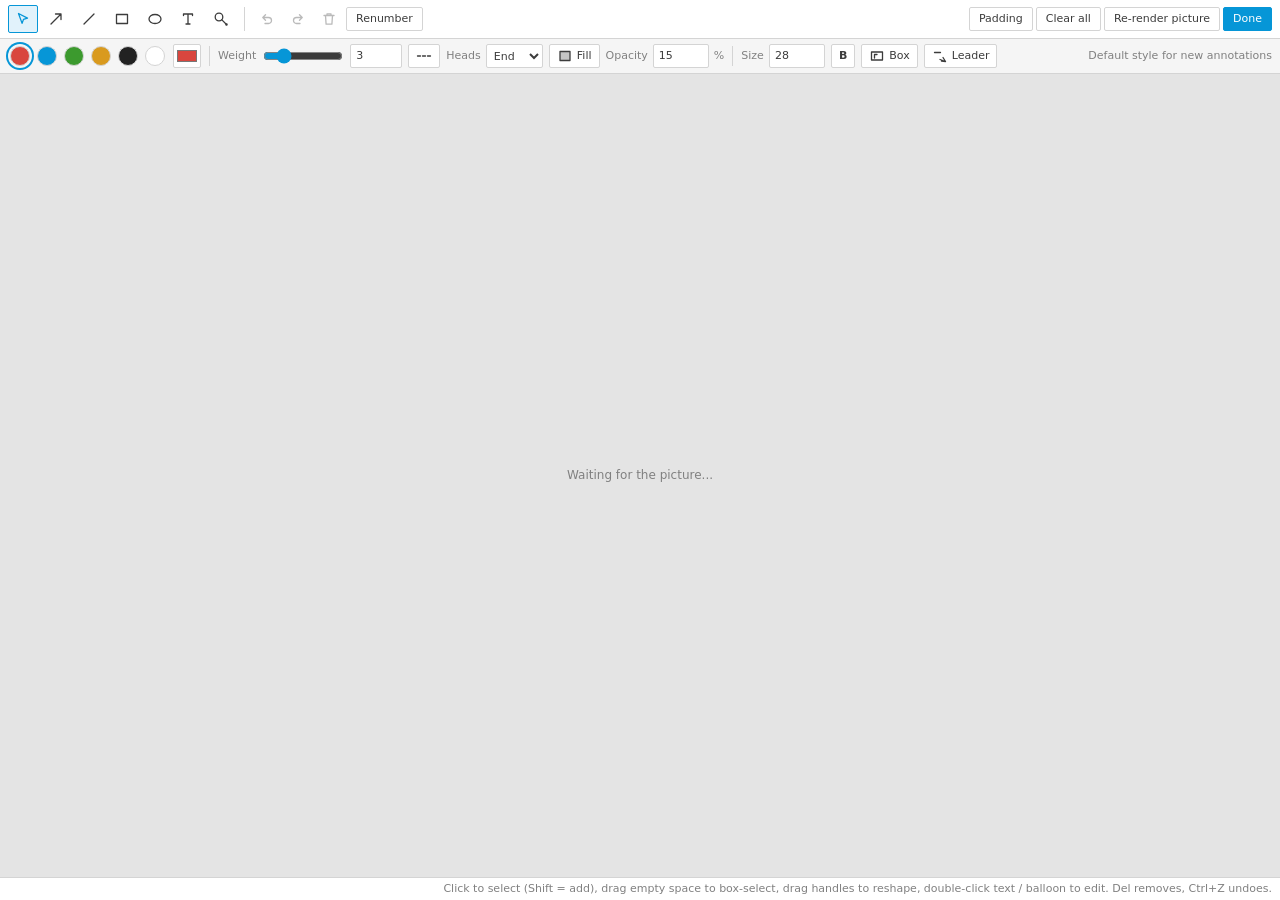
<file: HoleThreadCallouts/palette/annotate.html>
<!DOCTYPE html>
<html lang="en">
<head>
<meta charset="utf-8">
<meta name="viewport" content="width=device-width, initial-scale=1">
<title>Hole &amp; Thread Callouts annotations</title>
<link rel="stylesheet" href="annotate.css">
</head>
<body>
  <header class="bar toolbar">
    <div class="group" id="tools">
      <button class="tool on" data-tool="select" title="Select / move (V)"><svg viewBox="0 0 16 16"><path d="M3.5 2.5l9 4.6-4 1.3-1.4 4z"/></svg></button>
      <button class="tool" data-tool="arrow" title="Arrow: drag (A). Shift = 45 degree steps"><svg viewBox="0 0 16 16"><path d="M3 13L13 3 M7.5 3H13v5.5"/></svg></button>
      <button class="tool" data-tool="line" title="Line: drag (L). Shift = 45 degree steps"><svg viewBox="0 0 16 16"><path d="M3 13L13 3"/></svg></button>
      <button class="tool" data-tool="rect" title="Rectangle: drag (R). Shift = square"><svg viewBox="0 0 16 16"><rect x="2.5" y="3.5" width="11" height="9"/></svg></button>
      <button class="tool" data-tool="ellipse" title="Ellipse: drag (E). Shift = circle"><svg viewBox="0 0 16 16"><ellipse cx="8" cy="8" rx="6" ry="4.5"/></svg></button>
      <button class="tool" data-tool="text" title="Text: click (T)"><svg viewBox="0 0 16 16"><path d="M3.5 4.5v-1.5h9v1.5 M8 3v10 M6 13h4"/></svg></button>
      <button class="tool" data-tool="callout" title="Numbered callout: click, or drag from the target to the balloon (C)"><svg viewBox="0 0 16 16"><circle cx="6" cy="6" r="3.8"/><path d="M8.9 8.9L13.5 13.5"/><circle cx="13.5" cy="13.5" r=".6"/></svg></button>
    </div>
    <span class="sep"></span>
    <div class="group">
      <button class="icon-btn" id="btnUndo" title="Undo (Ctrl+Z)"><svg viewBox="0 0 16 16"><path d="M4.5 6.5h5a3 3 0 0 1 0 6H6 M6.5 3.8L3.8 6.5l2.7 2.7"/></svg></button>
      <button class="icon-btn" id="btnRedo" title="Redo (Ctrl+Y)"><svg viewBox="0 0 16 16"><path d="M11.5 6.5h-5a3 3 0 0 0 0 6H10 M9.5 3.8l2.7 2.7-2.7 2.7"/></svg></button>
      <button class="icon-btn danger" id="btnDelete" title="Delete selected (Delete)"><svg viewBox="0 0 16 16"><path d="M3 4.5h10 M6 4.5V2.8h4v1.7 M4.5 4.5l.6 8.7h5.8l.6-8.7"/></svg></button>
      <button class="btn small" id="btnRenumber" title="Renumber callouts 1..N, top to bottom, left to right">Renumber</button>
    </div>
    <span class="spacer"></span>
    <div class="group">
      <span class="pad-wrap">
        <button class="btn small" id="btnPadding" title="Room around the part on each side, so callouts can sit outside it">Padding</button>
        <div class="pad-pop hidden" id="padPop">
          <div class="pad-title">Room around the part (% of its size)</div>
          <div class="pad-grid">
            <span></span><label>Top<input type="number" id="padTop" min="0" max="300" step="5"></label><span></span>
            <label>Left<input type="number" id="padLeft" min="0" max="300" step="5"></label><span class="pad-part">part</span>
            <label>Right<input type="number" id="padRight" min="0" max="300" step="5"></label>
            <span></span><label>Bottom<input type="number" id="padBottom" min="0" max="300" step="5"></label><span></span>
          </div>
          <div class="pad-actions"><button class="btn small" id="padCancel">Cancel</button>
            <button class="btn small primary" id="padApply" title="Apply and re-render the picture">Apply</button></div>
        </div>
      </span>
      <button class="btn small" id="btnClear" title="Delete all your own annotations on this picture (hole marks and automatic callouts stay)">Clear all</button>
      <button class="btn small" id="btnRefresh" title="Re-render the picture (after changing the camera or crop in Fusion)">Re-render picture</button>
      <button class="btn small primary" id="btnDone" title="Save and close">Done</button>
    </div>
  </header>

  <div class="bar stylebar" id="stylebar">
    <div class="group" id="swatches"></div>
    <input type="color" id="colorCustom" title="Custom colour" value="#d9463e">
    <span class="sep"></span>
    <label class="fld" title="Line weight (1/1000 of the picture height)">Weight
      <input type="range" id="weight" min="1" max="12" step="1" value="3">
      <input type="number" id="weightNum" class="num" min="0.5" max="100" step="0.5" value="3"
             title="Any weight: type it (0.5 to 100). Arrow heads grow with it."></label>
    <button class="tg" id="dashed" title="Dashed line"><svg viewBox="0 0 16 16"><path d="M1.5 8h3 M6.5 8h3 M11.5 8h3"/></svg></button>
    <label class="fld" id="fHeads" title="Arrow heads">Heads
      <select id="heads"><option value="none">None</option><option value="end">End</option><option value="both">Both</option></select></label>
    <button class="tg" id="fill" title="Light fill (rectangle / ellipse)"><svg viewBox="0 0 16 16"><rect x="3" y="3.5" width="10" height="9" fill="currentColor" fill-opacity=".3"/></svg><span>Fill</span></button>
    <label class="fld" id="fOpacity" title="Fill opacity (rectangle / ellipse)">Opacity
      <input type="number" id="fillOpacity" min="5" max="100" step="5" value="15">%</label>
    <span class="sep"></span>
    <label class="fld" id="fSize" title="Text size / balloon size (1/1000 of the picture height)">Size
      <input type="number" id="size" min="10" max="400" step="1" value="28"></label>
    <button class="tg" id="bold" title="Bold text"><b>B</b></button>
    <button class="tg" id="box" title="White box behind the text"><svg viewBox="0 0 16 16"><rect x="2.5" y="4" width="11" height="8"/><path d="M5.5 10V6.5h2.5"/></svg><span>Box</span></button>
    <button class="tg" id="leader" title="Leader arrow from the text to a target (drag its handle)"><svg viewBox="0 0 16 16"><path d="M2.5 4.5h6 M8 11.5L13.5 13.5 M13.5 13.5L11 9.5 M13.5 13.5L9.5 13"/></svg><span>Leader</span></button>
    <span class="spacer"></span>
    <span class="sub" id="styleTarget"></span>
  </div>

  <main id="stage" class="stage" tabindex="0">
    <div id="wrap" class="wrap hidden">
      <img id="pic" alt="" draggable="false">
      <canvas id="cv"></canvas>
      <textarea id="txtEd" class="editor hidden" wrap="off" spellcheck="false"></textarea>
      <input id="numEd" class="editor-num hidden" type="text" inputmode="numeric" spellcheck="false">
    </div>
    <div id="msg" class="msg">Waiting for the picture...</div>
  </main>

  <footer class="status">
    <span id="title" class="title"></span>
    <span id="hint" class="hint"></span>
  </footer>

  <script src="annot_draw.js"></script>
  <script src="annotate.js"></script>
</body>
</html>
</file>
<file: BrowserPlus/palette/style.css>
/* Browser+ panel, styled after Fusion's own UI (same tokens as BuildBook). */

:root {
  --bg: #f5f5f5; --surface: #ffffff; --fg: #3c3c3c; --muted: #808080;
  --line: #d4d4d4; --line-soft: #e6e6e6; --hover: #ebebeb;
  --accent: #0696d7; --accent-hover: #0580b8; --accent-soft: #e1f2fb; --on-accent: #ffffff;
  --danger: #d9463e; --warning: #d99a1e; --ok: #3c9a2e;
  --k-joint: #0696d7; --k-asBuilt: #5b7fd6; --k-constraint: #8a5bd6; --k-rigidGroup: #7a7a7a; --k-motionLink: #2aa198;
  --shadow: 0 1px 2px rgba(0, 0, 0, .06);
  --radius: 2px;
}
@media (prefers-color-scheme: dark) {
  :root {
    --bg: #2b2b2b; --surface: #353535; --fg: #e2e2e2; --muted: #9c9c9c;
    --line: #4a4a4a; --line-soft: #3f3f3f; --hover: #3f3f3f;
    --accent: #3aa3e3; --accent-hover: #5cb4ea; --accent-soft: #22435a; --on-accent: #ffffff;
    --danger: #ef6b64; --warning: #e6b450; --ok: #6cc05e;
    --k-joint: #3aa3e3; --k-asBuilt: #7f9ee6; --k-constraint: #a986e6; --k-rigidGroup: #9c9c9c; --k-motionLink: #4cc0b5;
    --shadow: none;
  }
}

* { box-sizing: border-box; }
html, body { height: 100%; }
body {
  margin: 0; background: var(--bg); color: var(--fg);
  font: 12px/1.45 "Segoe UI", "Artifakt Element", system-ui, sans-serif;
  display: flex; flex-direction: column; overflow: hidden;
}
.hidden { display: none !important; }
svg { width: 14px; height: 14px; fill: none; stroke: currentColor; stroke-width: 1.3;
      stroke-linecap: round; stroke-linejoin: round; flex: none; }

label.check { display: flex; align-items: center; gap: 6px; font-size: 12px; margin: 0; cursor: pointer; }
input, select { font: inherit; color: var(--fg); background: var(--surface); border: 1px solid var(--line);
                border-radius: var(--radius); padding: 3px 6px; min-height: 24px; }
input:focus, select:focus { outline: none; border-color: var(--accent); box-shadow: 0 0 0 1px var(--accent); }
input[type=checkbox] { accent-color: var(--accent); margin: 0; min-height: 0; width: 13px; height: 13px; }
.btn { font: inherit; cursor: pointer; white-space: nowrap; min-height: 24px; border: 1px solid var(--line);
       border-radius: var(--radius); padding: 2px 10px; background: var(--surface); color: var(--fg); }
.btn:hover { background: var(--hover); }
.btn.small { min-height: 22px; padding: 1px 8px; font-size: 11px; }
.btn.link { background: none; border-color: transparent; color: var(--accent); padding: 2px 4px; }
.icon-btn { background: none; border: none; color: var(--muted); padding: 2px 3px; cursor: pointer;
            border-radius: var(--radius); display: inline-flex; align-items: center; }
.icon-btn:hover { color: var(--fg); background: var(--hover); }
.icon-btn.danger:hover { color: var(--danger); }
.icon-btn.on { color: var(--accent); }

/* ------------------------------------------------------------ header, busy, tabs */
.top { display: flex; align-items: center; gap: 6px; padding: 6px 8px; background: var(--surface);
       border-bottom: 1px solid var(--line); flex: none; }
.brand { font-weight: 600; font-size: 13px; }
.summary { flex: 1; display: flex; gap: 8px; color: var(--muted); font-size: 11px; justify-content: flex-end; }
.summary .err { color: var(--danger); font-weight: 600; }
.summary .warn { color: var(--warning); font-weight: 600; }
.tb-btn { display: inline-flex; align-items: center; gap: 4px; background: none; border: 1px solid transparent;
          border-radius: var(--radius); color: var(--fg); padding: 3px 6px; cursor: pointer; font: inherit; }
.tb-btn:hover { background: var(--hover); border-color: var(--line); }
.tb-btn svg { width: 15px; height: 15px; }
.busy { height: 2px; overflow: hidden; flex: none; }
.busy.on { background: var(--accent-soft); }
.busy.on div { height: 100%; width: 35%; background: var(--accent); animation: busy 1s ease-in-out infinite; }
@keyframes busy { 0% { transform: translateX(-100%); } 100% { transform: translateX(300%); } }
.tabs { display: flex; background: var(--surface); border-bottom: 1px solid var(--line); flex: none; padding: 0 4px; }
.tab { background: none; border: none; border-bottom: 2px solid transparent; color: var(--muted); font: inherit;
       padding: 6px 10px 5px; cursor: pointer; display: inline-flex; align-items: center; gap: 4px; }
.tab:hover { color: var(--fg); }
.tab.active { color: var(--accent); border-bottom-color: var(--accent); font-weight: 600; }
.tab-count { background: var(--line-soft); color: var(--muted); border-radius: 8px; padding: 0 5px; font-size: 10px; font-weight: 600; }
.tab-count.bad { background: var(--danger); color: #fff; }

/* ------------------------------------------------------------ panes */
.pane { flex: 1; overflow-y: auto; padding: 8px; display: none; }
.pane.active { display: block; }
.pane-bar { display: flex; align-items: center; gap: 6px; margin-bottom: 8px; }
.card { background: var(--surface); border: 1px solid var(--line); border-radius: var(--radius);
        box-shadow: var(--shadow); padding: 8px 10px 10px; margin-bottom: 8px; }
.card-head { display: flex; align-items: center; justify-content: space-between; margin-bottom: 4px; }
.card-head h3 { margin: 0; font-size: 11px; text-transform: uppercase; letter-spacing: .04em; color: var(--muted); font-weight: 600; }
.hint { color: var(--muted); font-size: 11px; margin: 4px 0 6px; }
.sub { color: var(--muted); font-size: 11px; }
.msg { padding: 16px 8px; color: var(--muted); text-align: center; }
.msg.error { color: var(--danger); }
.notice { margin: 6px 8px 0; background: var(--accent-soft); border-left: 3px solid var(--accent);
          padding: 5px 8px; font-size: 11px; cursor: pointer; flex: none; }
.mate-bar { display: flex; align-items: center; gap: 10px; padding: 4px 8px; font-size: 11px; flex: none;
            border-bottom: 1px solid var(--line-soft); }
.mate-bar .mate-label { color: var(--muted); }
.mate-bar .spacer { flex: 1; }
.mate-bar.on { background: var(--accent-soft); }
/* Part mode (a one-part design or an activated component): only Tree, Health and BOM. */
body[data-mode="part"] .assembly-only, body:not([data-mode="part"]) .part-only { display: none !important; }
.feat-problem { display: flex; gap: 6px; align-items: baseline; padding: 4px 2px; border-bottom: 1px solid var(--line-soft); cursor: pointer; }
.feat-problem:hover { background: var(--hover); }
.feat-problem .dot { flex: none; }
.feat-problem .sub { margin-left: auto; }
body[data-tab="tree"] .mate-bar:not(.on), body[data-tab="bom"] .mate-bar:not(.on) { display: none; }   /* joints tabs only */
.mate-bar.on .mate-label { color: var(--accent); font-weight: 600; }
.empty-state { text-align: center; color: var(--muted); padding: 32px 12px; }
.empty-state svg { width: 32px; height: 32px; stroke-width: 1; }
.empty-state p { margin: 6px 0 0; }
.badge { background: var(--accent-soft); color: var(--accent); border-radius: 8px; padding: 0 6px; font-size: 10px; font-weight: 600; }
.search { width: 100%; margin-bottom: 6px; }
.filters { display: grid; grid-template-columns: 1fr 1fr; gap: 4px; }
.filters select { width: 100%; font-size: 11px; min-height: 22px; }

/* ------------------------------------------------------------ part view */
.part-head { display: flex; align-items: center; gap: 6px; margin-bottom: 8px; }
.part-title { flex: 1; min-width: 0; }
.part-title .title { font-weight: 600; font-size: 13px; overflow: hidden; text-overflow: ellipsis; white-space: nowrap; }
.group { background: var(--surface); border: 1px solid var(--line); border-radius: var(--radius); box-shadow: var(--shadow); margin-bottom: 6px; }
.group-head { display: flex; align-items: center; gap: 6px; padding: 4px 8px; border-bottom: 1px solid var(--line-soft);
              font-weight: 600; }
.group-head .name { flex: 1; min-width: 0; overflow: hidden; text-overflow: ellipsis; white-space: nowrap; }
.group-head .name.link { color: var(--accent); cursor: pointer; }
.group-head .name.link:hover { text-decoration: underline; }
.group-head .count { color: var(--muted); font-size: 10px; font-weight: 400; }
.section-label { color: var(--muted); font-size: 10px; text-transform: uppercase; letter-spacing: .04em; margin: 10px 0 4px; }

/* ------------------------------------------------------------ records */
.rec { display: flex; align-items: center; gap: 6px; padding: 3px 8px; cursor: pointer; border-bottom: 1px solid var(--line-soft); }
.rec:last-child { border-bottom: none; }
.rec:hover { background: var(--hover); }
.rec.active { background: var(--accent-soft); }
.rec.suppressed .rec-name { color: var(--muted); text-decoration: line-through; }
.dot { width: 8px; height: 8px; border-radius: 50%; flex: none; background: var(--ok); }
.dot.warning { background: var(--warning); }
.dot.error { background: var(--danger); }
.kind { display: inline-flex; align-items: center; gap: 3px; font-size: 10px; font-weight: 600; padding: 1px 6px 1px 4px;
        border-radius: 8px; color: #fff; flex: none; white-space: nowrap; }
.kind svg { width: 12px; height: 12px; fill: none; stroke: #fff; stroke-width: 1.4; stroke-linecap: round; stroke-linejoin: round; }
.kind.joint { background: var(--k-joint); } .kind.asBuilt { background: var(--k-asBuilt); }
.kind.constraint { background: var(--k-constraint); } .kind.rigidGroup { background: var(--k-rigidGroup); }
.kind.motionLink { background: var(--k-motionLink); }
.rec-main { flex: 1; min-width: 0; }
.rec-name, .rec-sub { overflow: hidden; text-overflow: ellipsis; white-space: nowrap; }
.rec-sub { color: var(--muted); font-size: 11px; }
.rec-msg { color: var(--danger); font-size: 11px; white-space: normal; }
.rec-msg.warning { color: var(--warning); }
.rec-tools { display: none; gap: 0; }
.rec:hover .rec-tools, .rec.active .rec-tools { display: flex; }
.rec-details { padding: 2px 8px 6px 30px; font-size: 11px; color: var(--muted); border-bottom: 1px solid var(--line-soft); }
.rec-details div { overflow: hidden; text-overflow: ellipsis; white-space: nowrap; }
.side { font-weight: 600; }
.side0 { color: #e07800; }   /* same colours as the faces drawn in Fusion (lib/faces.py) */
.side1 { color: #0a8ae0; }
.list-box { background: var(--surface); border: 1px solid var(--line); border-radius: var(--radius); }
.group-title { color: var(--muted); font-size: 10px; text-transform: uppercase; letter-spacing: .04em; margin: 8px 0 3px; }
ul.list { list-style: none; margin: 0; padding: 0; border: 1px solid var(--line-soft); border-radius: var(--radius); }
ul.list:empty::after { content: "None"; display: block; color: var(--muted); font-size: 11px; padding: 6px 8px; }
ul.list li { display: flex; align-items: center; gap: 6px; padding: 3px 8px; border-bottom: 1px solid var(--line-soft); cursor: pointer; }
ul.list li:last-child { border-bottom: none; }
ul.list li:hover { background: var(--hover); }
ul.list li .name { flex: 1; min-width: 0; overflow: hidden; text-overflow: ellipsis; white-space: nowrap; }

/* ------------------------------------------------------------ map */
.map-pane.active { display: flex; flex-direction: column; padding: 0; overflow: hidden; }
.map-bar { display: flex; align-items: center; gap: 6px; padding: 6px 8px; border-bottom: 1px solid var(--line-soft); flex-wrap: wrap; }
.map-bar select { font-size: 11px; min-height: 22px; }
.legend { color: var(--muted); font-size: 10px; display: inline-flex; align-items: center; gap: 4px; margin-left: auto; }
.lg { display: inline-block; width: 12px; height: 3px; border-radius: 2px; }
.lg.joint { background: var(--k-joint); } .lg.constraint { background: var(--k-constraint); }
.lg.rigidGroup { background: var(--k-rigidGroup); } .lg.error { background: var(--danger); }
svg.map { flex: 1; width: 100%; height: auto; cursor: grab; background: var(--bg); stroke-width: 1; }
svg.map.panning { cursor: grabbing; }
.map .edge { stroke-width: 2; opacity: .85; cursor: pointer; }
.map .edge:hover { stroke-width: 4; }
.map .edge.suppressed { stroke-dasharray: 4 3; opacity: .45; }
.map .edge.dim, .map .node.dim { opacity: .15; }
.map .node circle { fill: var(--surface); stroke: var(--muted); stroke-width: 1.5; cursor: pointer; }
.map .node.grounded circle { stroke: var(--fg); stroke-width: 3; }
.map .node.floating circle { stroke: var(--warning); stroke-dasharray: 3 2; }
.map .node.focus circle { fill: var(--accent); stroke: var(--accent); }
.map .node text { fill: var(--fg); stroke: none; font-size: 10px; pointer-events: none; }
.map .node.ground circle { fill: var(--line); }
.map .edge.joint { stroke: var(--k-joint); } .map .edge.asBuilt { stroke: var(--k-asBuilt); }
.map .edge.constraint { stroke: var(--k-constraint); } .map .edge.rigidGroup { stroke: var(--k-rigidGroup); }
.map .edge.motionLink { stroke: var(--k-motionLink); } .map .edge.warning { stroke: var(--warning); }
.map .edge.error { stroke: var(--danger); }

/* Part pictures: a shaded picture drawn from a coarse mesh (thumbs.js); hover for a bigger one */
.pthumb { flex: none; display: inline-block; border-radius: 3px; background: center / contain no-repeat; }
.pthumb-pop { position: fixed; z-index: 60; width: 160px; height: 160px; pointer-events: none; border-radius: 6px;
              background: var(--surface, #fff) center / 92% no-repeat; border: 1px solid var(--line);
              box-shadow: 0 6px 18px rgba(0, 0, 0, .18); }

/* Part pictures in the mate groups (thumbs.js) */
.part-thumb:empty { display: none; }
.part-head .pthumb { width: 48px; height: 48px; }
.group-head .pthumb { width: 36px; height: 36px; margin: -2px 0; }
.group-title.with-pics { display: flex; align-items: center; gap: 4px; }
.group-title.with-pics .pthumb { width: 30px; height: 30px; }
.group-title.with-pics > span:last-child { margin-left: 4px; }

/* Map: part pictures inside the nodes (clicks go to the circle under them) */
.map .node image { pointer-events: none; }
.map .node.pic.focus circle { fill: var(--surface); stroke: var(--accent); stroke-width: 3.5; }

/* Part tab: a subassembly's card (relationships to several of its parts) */
.group-head .group-sub { display: block; font-size: 10px; font-weight: 400; color: var(--muted); }
</file>
<file: BrowserPlus/palette/tree.css>
/* Browser+ Tree tab. Everything namespaced t-; colours come from style.css tokens. */

.tree-pane { padding-top: 0; }

.t-bar { position: sticky; top: 0; z-index: 3; background: var(--bg); margin: 0 -8px 4px; padding: 8px 8px 4px; }
.t-bar .search { margin-bottom: 6px; }
.t-bar-row { display: flex; align-items: center; gap: 10px; }
.t-spacer { flex: 1; }
.t-iso { display: flex; align-items: center; gap: 6px; margin-top: 6px; padding: 3px 6px 3px 8px; font-size: 11px;
         background: var(--accent-soft); border-left: 3px solid var(--accent); }
.t-iso b { color: var(--accent); font-weight: 600; overflow: hidden; text-overflow: ellipsis; white-space: nowrap; min-width: 0; }

.t-body { background: var(--surface); border: 1px solid var(--line); border-radius: var(--radius); padding: 2px 0; min-height: 40px; }

.t-row { display: flex; align-items: center; gap: 3px; height: 22px; padding: 0 4px 0 calc(var(--d, 0) * 18px + 2px);
         white-space: nowrap; cursor: default; user-select: none; -webkit-user-select: none; }
/* Indent guides: one vertical line per level, under the parent's caret. */
.t-row { position: relative; }
.t-row::before { content: ''; position: absolute; left: 0; top: 0; bottom: 0; width: calc(var(--d, 0) * 18px + 2px);
                 background-image: linear-gradient(to right, var(--line) 1px, transparent 1px);
                 background-size: 18px 100%; background-position: 8px 0; background-repeat: repeat-x; pointer-events: none; }
.t-row:hover { background: var(--hover); }
.t-row.sel, .t-row.sel:hover { background: var(--accent-soft); }
.t-row.t-src { opacity: .5; }

.t-caret { width: 14px; height: 14px; display: inline-flex; align-items: center; justify-content: center;
           color: var(--muted); cursor: pointer; flex: none; }
.t-caret.none { cursor: default; }
.t-caret svg { width: 10px; height: 10px; transition: transform .08s; }
.t-row.open > .t-caret svg { transform: rotate(90deg); }
.t-caret:hover { color: var(--fg); }

.t-eye { background: none; border: none; padding: 0 1px; color: var(--muted); cursor: pointer; display: inline-flex;
         align-items: center; flex: none; border-radius: var(--radius); }
.t-eye:hover { color: var(--fg); background: var(--hover); }
.t-eye-gap { width: 16px; flex: none; }
.t-row.t-off .t-eye { color: var(--line); }
.t-row.t-off .t-eye:hover { color: var(--muted); }
.t-row.t-off .t-name, .t-row.t-off .t-ico { opacity: .45; }

.t-ico { display: inline-flex; color: var(--muted); flex: none; }
.t-folder .t-ico { color: var(--accent); }
.t-folder.t-auto .t-ico { color: var(--muted); }

.t-name { flex: 1; min-width: 0; overflow: hidden; text-overflow: ellipsis; margin-left: 2px; }
.t-folder .t-name { font-weight: 600; }
.t-hwname { font-weight: 600; }
.t-sub { color: var(--muted); font-size: 11px; margin-left: 6px; font-weight: 400; }
.t-x { color: var(--muted); font-size: 11px; }
.t-autotag { color: var(--muted); font-size: 9px; text-transform: uppercase; letter-spacing: .04em;
             border: 1px solid var(--line); border-radius: 6px; padding: 0 4px; flex: none; }
.t-count { color: var(--muted); font-size: 11px; min-width: 14px; text-align: right; flex: none; }
.t-warn { color: var(--warning); border: 1px solid var(--warning); border-radius: 8px; padding: 0 5px; font-size: 10px;
          font-weight: 600; line-height: 14px; flex: none; }
.t-dot { width: 7px; height: 7px; border-radius: 50%; background: var(--warning); flex: none; }

.t-tools { display: none; gap: 0; flex: none; }
.t-row:hover .t-tools, .t-row.t-armed .t-tools { display: flex; }
.t-tools .icon-btn { padding: 1px 2px; }
.t-tools [data-armed] { color: var(--danger); font-size: 10px; padding: 1px 4px; }

.t-emptyrow { color: var(--muted); font-style: italic; font-size: 11px; padding-left: calc(var(--d, 0) * 14px + 34px); }
.t-emptyrow:hover { background: none; }

.t-newrow:hover { background: none; }
.t-newinput, .t-renameinput { flex: 1; min-width: 0; height: 20px; min-height: 0; padding: 0 4px; user-select: text; -webkit-user-select: text; }
.t-renameinput { margin-left: 2px; font-weight: 600; }

/* drag and drop */
.t-row.t-drop-into { background: var(--accent-soft); outline: 1px solid var(--accent); outline-offset: -1px; }
.t-row.t-drop-before { box-shadow: inset 0 2px 0 var(--accent); }
.t-row.t-drop-after { box-shadow: inset 0 -2px 0 var(--accent); }
.t-ghost { position: fixed; z-index: 100; pointer-events: none; background: var(--surface); color: var(--fg);
           border: 1px solid var(--accent); border-radius: var(--radius); padding: 1px 8px; font-size: 11px;
           box-shadow: 0 2px 6px rgba(0, 0, 0, .25); white-space: nowrap; }
.t-topzone { position: fixed; left: 8px; right: 8px; bottom: 8px; height: 32px; z-index: 50; display: flex;
             align-items: center; justify-content: center; background: var(--surface); color: var(--muted);
             border: 1px dashed var(--line); border-radius: var(--radius); font-size: 11px; }
.t-topzone.over { border-color: var(--accent); background: var(--accent-soft); color: var(--accent); }
body.t-dragging, body.t-dragging * { cursor: grabbing !important; }

/* Delete confirmation (Delete key) */
.t-confirm { display: flex; align-items: center; gap: 6px; margin-top: 6px; padding: 3px 6px 3px 8px; font-size: 11px;
             background: color-mix(in srgb, var(--danger) 12%, var(--surface)); border-left: 3px solid var(--danger); }
.t-confirm-text { min-width: 0; overflow: hidden; text-overflow: ellipsis; white-space: nowrap; }
.btn.t-danger { background: var(--danger); border-color: var(--danger); color: #fff; }
.t-row.t-doomed { background: color-mix(in srgb, var(--danger) 14%, transparent); }
.t-row.t-doomed .t-name { text-decoration: line-through; }

/* Part pictures (thumbs.js): in place of the part icon */
#treePane .t-row.t-part, #treePane .t-row.t-group { height: 38px; }
.t-row .pthumb { width: 34px; height: 34px; }
</file>
<file: BrowserPlus/palette/bom.css>
/* Browser+ BOM tab (classes namespaced b-). */
.bom-pane.active { display: flex; flex-direction: column; padding: 0; overflow: hidden; }
.b-bar { flex: none; padding: 6px 8px 4px; background: var(--surface); border-bottom: 1px solid var(--line); }
.b-bar .b-search { margin-bottom: 6px; }
.b-ctl { display: flex; flex-wrap: wrap; align-items: center; gap: 6px 8px; }
.b-sum { margin-top: 4px; }
.b-addhost { display: inline-flex; }
.b-addhost .b-input { width: 130px; }
.b-menuwrap { position: relative; display: inline-block; }
.b-menu { position: absolute; top: 100%; left: 0; z-index: 10; margin-top: 2px; min-width: 140px; padding: 6px 8px;
          background: var(--surface); border: 1px solid var(--line); border-radius: var(--radius);
          box-shadow: 0 2px 8px rgba(0, 0, 0, .2); display: flex; flex-direction: column; gap: 5px; }
.b-menu.hidden { display: none; }
.b-menu:empty { display: none; }
.b-mass:disabled { opacity: .6; cursor: default; }

.b-scroll { flex: 1; min-height: 0; overflow: auto; background: var(--surface); }
.b-scroll .msg, .b-scroll .empty-state { padding-top: 24px; }
.b-table { border-collapse: separate; border-spacing: 0; width: 100%; min-width: 100%; }
.b-table th, .b-table td { padding: 3px 8px; text-align: left; vertical-align: top; border-bottom: 1px solid var(--line-soft); }
.b-table thead th { position: sticky; top: 0; z-index: 2; background: var(--bg); color: var(--muted); font-size: 10px;
                    font-weight: 600; text-transform: uppercase; letter-spacing: .04em; white-space: nowrap;
                    border-bottom: 1px solid var(--line); }
.b-sortable { cursor: pointer; user-select: none; }
.b-sortable:hover { color: var(--fg); }
.b-sorted { color: var(--fg) !important; }
.b-arrow { display: inline-flex; vertical-align: middle; margin-left: 2px; }
.b-r { text-align: right !important; }
.b-hwrap { display: inline-flex; align-items: center; gap: 2px; }
.b-hname { cursor: text; }
.b-delcol { padding: 0 1px; }
.b-delcol svg { width: 11px; height: 11px; }
.b-delcol[data-armed] { color: var(--danger); font-size: 10px; text-transform: none; }

.b-row { cursor: pointer; }
.b-row:hover td { background: var(--hover); }
.b-row.b-active td { background: var(--accent-soft); }
.b-qty { white-space: nowrap; font-variant-numeric: tabular-nums; width: 1%; }
.b-mass-c { white-space: nowrap; font-variant-numeric: tabular-nums; }
.b-name { min-width: 150px; }
.b-namewrap { display: flex; align-items: flex-start; gap: 4px; }
.b-nametext { flex: 1; min-width: 0; overflow-wrap: anywhere; }
.b-comp { color: var(--muted); }
.b-holds { opacity: 0; flex: none; }
.b-row:hover .b-holds, .b-row.b-active .b-holds { opacity: 1; }
.b-c-partNumber { white-space: nowrap; }
.b-c-description { min-width: 110px; }
.b-c-material { white-space: nowrap; }
.b-cell { min-width: 80px; cursor: text; }
.b-cell:hover { box-shadow: inset 0 0 0 1px var(--line); }
.b-cell .b-input, .b-th .b-input { width: 100%; min-width: 70px; }
.b-input { min-height: 20px; padding: 1px 4px; font-size: 12px; text-transform: none; letter-spacing: 0; }

.b-sec td { position: static; background: var(--bg); padding: 0; cursor: pointer; border-bottom: 1px solid var(--line); }
.b-sechead { position: sticky; left: 0; display: flex; align-items: center; gap: 4px; padding: 3px 8px; font-weight: 600;
             width: max-content; min-width: 280px; max-width: 100%; }
.b-sechead svg { color: var(--muted); }
.b-secname { flex: 1; min-width: 0; }
.b-secqty { color: var(--muted); font-weight: 400; font-size: 11px; margin-left: 12px; }
.b-sec:hover td { background: var(--hover); }

.b-onetag { flex: none; font-size: 9px; text-transform: uppercase; letter-spacing: .03em; color: var(--muted);
            border: 1px solid var(--line); border-radius: 8px; padding: 0 5px; margin-left: 4px; }

.b-seccopy { opacity: 0; margin-left: 4px; padding: 0 2px; }
.b-sec:hover .b-seccopy { opacity: 1; }

/* Part pictures (thumbs.js) before the name */
.b-namewrap { align-items: center; }
.b-namewrap .pthumb { width: 44px; height: 44px; margin: -3px 2px -3px 0; }
.b-row > td { vertical-align: middle; }
</file>
<file: BrowserPlus/palette/features.css>
/* Browser+ part mode (feature tree). Namespaced f-; rows reuse t-row from tree.css. */

.f-bar { position: sticky; top: 0; z-index: 3; background: var(--bg); margin: 0 -8px 4px; padding: 8px 8px 4px; }
.f-head { font-size: 11px; color: var(--muted); margin-bottom: 4px; overflow: hidden; text-overflow: ellipsis; white-space: nowrap; }
.f-bar .search { margin-bottom: 6px; }
.f-bar-row { display: flex; align-items: center; gap: 10px; }

.f-body { background: var(--surface); border: 1px solid var(--line); border-radius: var(--radius); padding: 2px 0; min-height: 40px; }

.f-type { color: var(--muted); font-size: 10px; flex: none; margin-left: 2px; }
.f-health { width: 7px; height: 7px; border-radius: 50%; flex: none; background: var(--warning); }
.f-err .f-health { background: var(--danger); }
.f-err .t-name { color: var(--danger); }
.f-wrn .t-name { color: var(--warning); }

.f-supp .t-name, .f-supp .t-ico { opacity: .45; }
.f-supp .t-name { text-decoration: line-through; }
.f-rolled .t-name, .f-rolled .t-ico, .f-rolled .f-type { opacity: .5; font-style: italic; }

.f-nested .f-ico { opacity: .8; }
.f-item .f-ico svg { width: 16px; height: 16px; }
.f-bar .t-confirm-text { white-space: normal; }

/* Sketches under a feature: an extra step in, so they read as the feature's children
   (their eye would otherwise sit right under the feature's icon). */
.t-row.f-nested { padding-left: calc(var(--d, 0) * 18px + 22px); }
</file>
<file: BuildBook/palette/style.css>
/* BuildBook panel, styled after Fusion's own UI: light grey panels, blue
 * accent, compact 12px controls, flat 2px corners, line icons. Follows the
 * system light/dark setting (Fusion's dark theme). */

:root {
  --bg: #f5f5f5; --surface: #ffffff; --fg: #3c3c3c; --muted: #808080;
  --line: #d4d4d4; --line-soft: #e6e6e6; --hover: #ebebeb;
  --accent: #0696d7; --accent-hover: #0580b8; --accent-soft: #e1f2fb; --on-accent: #ffffff;
  --danger: #d9463e; --ok: #3c9a2e; --warn-bg: #fff6dc; --warn-line: #e8c96a;
  --shadow: 0 1px 2px rgba(0, 0, 0, .06);
  --radius: 2px;
}
@media (prefers-color-scheme: dark) {
  :root {
    --bg: #2b2b2b; --surface: #353535; --fg: #e2e2e2; --muted: #9c9c9c;
    --line: #4a4a4a; --line-soft: #3f3f3f; --hover: #3f3f3f;
    --accent: #3aa3e3; --accent-hover: #5cb4ea; --accent-soft: #22435a; --on-accent: #ffffff;
    --danger: #ef6b64; --ok: #6cc05e; --warn-bg: #3d3520; --warn-line: #7a6326;
    --shadow: none;
  }
}

* { box-sizing: border-box; }
html, body { height: 100%; }
body {
  margin: 0; background: var(--bg); color: var(--fg);
  font: 12px/1.45 "Segoe UI", "Artifakt Element", system-ui, sans-serif;
  display: flex; flex-direction: column; overflow: hidden;
}
.hidden { display: none !important; }
svg { width: 14px; height: 14px; fill: none; stroke: currentColor; stroke-width: 1.3;
      stroke-linecap: round; stroke-linejoin: round; flex: none; }

/* ------------------------------------------------------------ controls */
label { display: block; font-size: 11px; color: var(--muted); margin: 8px 0 3px; }
label.check { display: flex; align-items: center; gap: 6px; color: var(--fg); font-size: 12px; margin: 6px 0; cursor: pointer; }
input, select, textarea {
  font: inherit; color: var(--fg); background: var(--surface);
  border: 1px solid var(--line); border-radius: var(--radius); padding: 3px 6px; min-height: 24px;
}
input:focus, select:focus, textarea:focus { outline: none; border-color: var(--accent); box-shadow: 0 0 0 1px var(--accent); }
select, textarea { width: 100%; }
input[type=number] { width: 100%; }
input[type=checkbox] { accent-color: var(--accent); margin: 0; min-height: 0; width: 13px; height: 13px; }
input[type=color] { padding: 1px; height: 24px; width: 100%; }
textarea { resize: vertical; }
.grow { flex: 1; min-width: 0; }

.btn {
  font: inherit; cursor: pointer; white-space: nowrap; min-height: 24px;
  border: 1px solid var(--line); border-radius: var(--radius); padding: 2px 10px;
  background: var(--surface); color: var(--fg);
}
.btn:hover { background: var(--hover); }
.btn.primary { background: var(--accent); border-color: var(--accent); color: var(--on-accent); }
.btn.primary:hover { background: var(--accent-hover); border-color: var(--accent-hover); }
.btn.small { min-height: 22px; padding: 1px 8px; font-size: 11px; }
.btn.link { background: none; border-color: transparent; color: var(--accent); padding: 2px 4px; }
.btn.link:hover { text-decoration: underline; background: none; }
.btn.link.danger { color: var(--danger); }
.btn:disabled { opacity: .45; cursor: default; }
.btn:disabled:hover { background: var(--surface); }
.btn.primary:disabled:hover { background: var(--accent); }

.icon-btn { background: none; border: none; color: var(--muted); padding: 2px 4px; cursor: pointer;
            border-radius: var(--radius); display: inline-flex; align-items: center; font-size: 12px; }
.icon-btn:hover { color: var(--fg); background: var(--hover); }
.icon-btn.danger:hover { color: var(--danger); }

/* ------------------------------------------------------------ header, busy, tabs */
.top { display: flex; align-items: center; gap: 4px; padding: 6px 8px; background: var(--surface);
       border-bottom: 1px solid var(--line); flex: none; }
.title-input { flex: 1; min-width: 0; font-size: 13px; font-weight: 600; border-color: transparent; background: none; }
.title-input:hover { border-color: var(--line); }
.tb-btn { display: inline-flex; align-items: center; gap: 4px; background: none; border: 1px solid transparent;
          border-radius: var(--radius); color: var(--fg); padding: 3px 6px; cursor: pointer; font: inherit; }
.tb-btn:hover { background: var(--hover); border-color: var(--line); }
.tb-btn:disabled { opacity: .35; cursor: default; }
.tb-btn:disabled:hover { background: none; border-color: transparent; }
.tb-btn svg { width: 15px; height: 15px; }

.busy { height: 2px; background: transparent; overflow: hidden; flex: none; }
.busy.on { background: var(--accent-soft); }
.busy.on div { height: 100%; width: 35%; background: var(--accent); animation: busy 1s ease-in-out infinite; }
@keyframes busy { 0% { transform: translateX(-100%); } 100% { transform: translateX(300%); } }

.tabs { display: flex; background: var(--surface); border-bottom: 1px solid var(--line); flex: none; padding: 0 4px; }
.tab { background: none; border: none; border-bottom: 2px solid transparent; color: var(--muted); font: inherit;
       padding: 6px 10px 5px; cursor: pointer; display: inline-flex; align-items: center; gap: 4px; }
.tab:hover { color: var(--fg); }
.tab.active { color: var(--accent); border-bottom-color: var(--accent); font-weight: 600; }
.tab.icon { margin-left: auto; }
.tab:disabled { opacity: .4; cursor: default; }
.tab-count, .count { background: var(--line-soft); color: var(--muted); border-radius: 8px; padding: 0 5px;
                     font-size: 10px; font-weight: 600; }
.tab.active .tab-count { background: var(--accent-soft); color: var(--accent); }

/* ------------------------------------------------------------ panes, cards */
.pane { flex: 1; overflow-y: auto; padding: 8px; display: none; }
.pane.active { display: block; }
.pane-bar { display: flex; align-items: center; gap: 6px; margin-bottom: 8px; }
.hint-inline { color: var(--muted); font-size: 11px; margin-left: auto; }
.card { background: var(--surface); border: 1px solid var(--line); border-radius: var(--radius);
        box-shadow: var(--shadow); padding: 8px 10px 10px; margin-bottom: 8px; }
.card-head { display: flex; align-items: center; justify-content: space-between; gap: 6px; margin-bottom: 4px; }
.card-head h3 { margin: 0; font-size: 11px; text-transform: uppercase; letter-spacing: .04em; color: var(--muted); font-weight: 600; }
.card-tools { display: flex; gap: 4px; align-items: center; }
.grid { display: grid; gap: 0 8px; }
.grid.two { grid-template-columns: 1fr 1fr; }
.grid.three { grid-template-columns: 1fr 1fr 1fr; }
.with-unit { display: flex; align-items: center; gap: 6px; }
.with-unit input { flex: 1; }
.unit { color: var(--muted); font-size: 11px; }
.hint { color: var(--muted); font-size: 11px; margin: 6px 0 0; }
.footer-hint { text-align: center; margin: 12px 0 4px; }
.actions-row { display: flex; gap: 6px; flex-wrap: wrap; margin: 6px 0; }
.inline-actions { display: flex; gap: 4px; margin: 2px 0 2px -4px; }
.folder { font-size: 11px; background: var(--bg); border: 1px solid var(--line); border-radius: var(--radius);
          padding: 3px 6px; overflow: hidden; text-overflow: ellipsis; white-space: nowrap; direction: rtl; text-align: left; }
.msg { padding: 16px 8px; color: var(--muted); text-align: center; }
.msg.error { color: var(--danger); }
.notice { margin: 6px 8px 0; background: var(--accent-soft); border-left: 3px solid var(--accent);
          padding: 5px 8px; font-size: 11px; cursor: pointer; word-break: break-word; flex: none; }
.warn { margin: 6px 8px 0; background: var(--warn-bg); border-left: 3px solid var(--warn-line);
        padding: 5px 8px; font-size: 11px; flex: none; }
.warn ul { margin: 2px 0 0; padding-left: 16px; }
.empty-state { text-align: center; color: var(--muted); padding: 40px 12px; }
.empty-state svg { width: 32px; height: 32px; stroke-width: 1; }
.empty-state p { margin: 6px 0 0; }
.sub { color: var(--muted); font-size: 11px; }
.badge { background: var(--accent-soft); color: var(--accent); border-radius: 8px; padding: 0 6px; font-size: 10px; font-weight: 600; }

/* ------------------------------------------------------------ steps tree */
.section { background: var(--surface); border: 1px solid var(--line); border-radius: var(--radius);
           box-shadow: var(--shadow); margin-bottom: 8px; }
.section-head { display: flex; align-items: center; gap: 4px; padding: 5px 6px; border-bottom: 1px solid var(--line-soft); }
.section.collapsed .section-head { border-bottom: none; }
.section-head .chev { color: var(--muted); cursor: pointer; }
.section-head .chev svg { width: 12px; height: 12px; transition: transform .1s; }
.section.collapsed .chev svg { transform: rotate(-90deg); }
.section-head .name { font-weight: 600; flex: 1; min-width: 0; overflow: hidden; text-overflow: ellipsis; white-space: nowrap; cursor: default; }
.progress { display: flex; gap: 6px; color: var(--muted); font-size: 10px; white-space: nowrap; }
.progress span { display: inline-flex; align-items: center; gap: 2px; }
.progress .done { color: var(--ok); }
.progress svg { width: 11px; height: 11px; }
.steps { padding: 2px 0 2px 16px; }   /* steps sit in under their section */
.section.collapsed .steps { display: none; }
.step { display: flex; align-items: center; gap: 6px; padding: 3px 6px 3px 2px; cursor: pointer; border-left: 3px solid transparent; }
.step:hover { background: var(--hover); }
.step.active { background: var(--accent-soft); border-left-color: var(--accent); }
.step .grip { color: var(--muted); cursor: grab; user-select: none; font-size: 10px; letter-spacing: -2px; padding: 0 2px; opacity: 0; }
.step:hover .grip { opacity: .7; }
.thumb { width: 44px; height: 28px; border: 1px solid var(--line); border-radius: var(--radius); background: var(--bg) center / cover no-repeat;
         display: flex; align-items: center; justify-content: center; color: var(--muted); font-size: 10px; flex: none; }
.thumb.big { width: 128px; height: 80px; font-size: 11px; }
.logo-row { display: flex; align-items: center; gap: 8px; margin-bottom: 8px; }
.logo-preview { width: 120px; height: 48px; border: 1px dashed var(--line); border-radius: var(--radius);
                background: var(--surface) center / contain no-repeat; font-size: 11px; color: var(--muted);
                display: flex; align-items: center; justify-content: center; }
.brand-row { display: flex; align-items: center; gap: 6px; }
.brand-row input { flex: 1; min-width: 0; }
.brand-row.locked input, .brand-row.locked .logo-preview { opacity: .55; }
.brand-note { margin: 2px 0 8px; min-height: 0; }
.brand-note:empty { display: none; }
.thumb canvas.pic-preview { display: block; width: 100%; height: 100%; }
.step .num { color: var(--muted); font-variant-numeric: tabular-nums; font-size: 11px; width: 16px; text-align: right; }
.step .name { flex: 1; min-width: 0; overflow: hidden; text-overflow: ellipsis; white-space: nowrap; }
.step .meta { color: var(--muted); font-size: 11px; }
.status-icons { display: inline-flex; gap: 3px; color: var(--muted); }
.status-icons .off { opacity: .3; }
.status-icons .on { color: var(--accent); }
.status-icons .ok { color: var(--ok); }
.prep-tag { font-size: 9px; color: var(--accent); border: 1px solid var(--accent); border-radius: 6px; padding: 0 4px; text-transform: uppercase; }
.tools { display: none; gap: 0; }
.section-head:hover .tools, .step:hover .tools { display: flex; }
.tools button { background: none; border: none; color: var(--muted); padding: 0 3px; font-size: 11px; cursor: pointer; }
.tools button:hover { color: var(--fg); }
.tools button.danger:hover { color: var(--danger); }
.empty { color: var(--muted); font-size: 11px; padding: 6px 10px; }
.rename { width: 100%; }

/* ------------------------------------------------------------ step head */
.step-head { display: flex; align-items: center; gap: 4px; margin-bottom: 8px; }
.step-head-title { flex: 1; min-width: 0; text-align: center; }
.step-head .crumb { color: var(--muted); font-size: 10px; text-transform: uppercase; letter-spacing: .04em; }
.step-head .title { font-weight: 600; font-size: 13px; overflow: hidden; text-overflow: ellipsis; white-space: nowrap; }

/* ------------------------------------------------------------ lists (parts, unassigned) */
.items-head { display: flex; justify-content: space-between; align-items: center; margin: 2px 0 4px; }
.bulk { display: flex; }
ul.list { list-style: none; margin: 0 0 4px; padding: 0; border: 1px solid var(--line-soft); border-radius: var(--radius);
          max-height: 340px; overflow-y: auto; background: var(--surface); }
ul.list:empty::after { content: "Nothing here yet"; display: block; color: var(--muted); font-size: 11px; padding: 8px; text-align: center; }
ul.list li { display: flex; align-items: center; gap: 8px; padding: 3px 8px; border-bottom: 1px solid var(--line-soft); }
ul.list li:last-child { border-bottom: none; }
ul.list li:hover { background: var(--hover); }
ul.list li .name { flex: 1; min-width: 0; cursor: pointer; }
ul.list li .name div { overflow: hidden; text-overflow: ellipsis; white-space: nowrap; }
ul.list li.missing .name { color: var(--danger); text-decoration: line-through; }
.in-moves { font-size: 10px; color: var(--muted); white-space: nowrap; }
.anchor-btn.on { color: var(--accent); }

/* ------------------------------------------------------------ explode moves */
ul.explodes { list-style: none; margin: 0; padding: 0; }
ul.explodes li.empty { padding: 8px 2px; }
li.ex { border: 1px solid transparent; border-radius: var(--radius); }
li.ex.active { background: var(--accent-soft); border-color: var(--accent); }
li.ex.dragging { opacity: .35; }
.ex-row { display: flex; align-items: center; gap: 4px; padding: 2px; }
.ex-row:hover { background: var(--hover); }
li.ex.active .ex-row:hover { background: transparent; }
.ex-row .grip { color: var(--muted); cursor: grab; user-select: none; font-size: 10px; letter-spacing: -2px; opacity: .4; }
.ex-row:hover .grip { opacity: 1; }
.ex-row .num { color: var(--muted); font-size: 11px; width: 14px; text-align: right; font-variant-numeric: tabular-nums; }
.ex-row .name { flex: 1; min-width: 0; overflow: hidden; cursor: pointer; display: flex; flex-direction: column; line-height: 1.25; }
.ex-row .ex-title, .ex-row .ex-sum { overflow: hidden; text-overflow: ellipsis; white-space: nowrap; }
.ex-row .ex-sum { font-size: 11px; color: var(--muted); }
.ex-row .ex-del { opacity: 0; }                     /* delete: only on the row under the cursor */
.ex-row:hover .ex-del, .ex-row .ex-del:focus, .ex-row .ex-del[data-armed] { opacity: 1; }
li.ex.open > .ex-row { background: var(--hover); }
li.ex.peek > .ex-row { box-shadow: inset 3px 0 0 var(--accent); }   /* the canvas shows the step up to this move */
.ex-parts-head { display: flex; align-items: center; justify-content: space-between; gap: 6px;
                 font-size: 11px; color: var(--muted); padding: 2px 0 4px; }
.ex-part .pthumb { width: 28px; height: 28px; }
.ex-part .mdir .sub { color: var(--muted); }
.context-grid { display: grid; grid-template-columns: auto 1fr; gap: 6px 10px; align-items: center; }
.context-grid label { margin: 0; font-size: 12px; }
.context-grid select { min-width: 0; }
.together-row { margin-top: 10px; }
#stepTrailFields.locked { opacity: .55; }
.dist-input { width: 56px; text-align: right; padding: 1px 5px; min-height: 22px; font-variant-numeric: tabular-nums; }
.dist-input.own { font-weight: 600; color: var(--accent); border-color: var(--accent); }
.trail-toggle { background: transparent; border: 1px solid var(--line); color: var(--muted); padding: 2px 4px;
                line-height: 0; border-radius: var(--radius); cursor: pointer; }
.trail-toggle svg { width: 20px; height: 9px; }
.trail-toggle.on { color: var(--accent); border-color: var(--accent); }
.trail-toggle.partial { color: var(--accent); border-style: dashed; opacity: .75; }
.ex-parts { margin: 0 0 4px 30px; border-left: 2px solid var(--line); padding-left: 8px; }
.ex-part { display: flex; align-items: center; gap: 6px; padding: 2px 0; }
.ex-part .mdir { flex: 1; font-size: 11px; overflow: hidden; text-overflow: ellipsis; white-space: nowrap; cursor: pointer; }
.ex-part select { width: auto; font-size: 11px; padding: 1px 4px; min-height: 22px; }
.ex-part.missing .mdir { color: var(--danger); text-decoration: line-through; }

/* ------------------------------------------------------------ view & image */
.view-row { display: flex; gap: 10px; align-items: flex-start; }
.view-actions { display: flex; flex-direction: column; gap: 4px; flex: 1; }
.view-actions .btn { width: 100%; }

/* ------------------------------------------------------------ drag */
body.is-dragging, body.is-dragging * { cursor: grabbing !important; user-select: none; }
.drop-line { position: absolute; height: 2px; background: var(--accent); pointer-events: none; display: none; z-index: 10; }

/* Section picture row (section header's picture button) */
.sec-picture { display: flex; align-items: center; gap: 4px; padding: 3px 8px 3px 8px; border-bottom: 1px solid var(--line-soft); font-size: 11px; color: var(--muted); }
.sec-picture svg { width: 13px; height: 13px; }
.sec-picture .spacer { flex: 1; }
.sec-picture { white-space: nowrap; }
.section-head .tools button.on { color: var(--accent); }

/* Step tab: parts list preview */
.bom-table { width: 100%; border-collapse: collapse; font-size: 12px; }
.bom-table th { text-align: left; font-size: 10px; color: var(--muted); font-weight: 600; padding: 3px 6px;
                background: var(--bg); border-bottom: 1px solid var(--line); }
.bom-table td { padding: 3px 6px; border-bottom: 1px solid var(--line-soft); }
.bom-table tr:nth-child(even) td { background: var(--bg); }
.bom-table .q { text-align: right; width: 38px; font-variant-numeric: tabular-nums; font-weight: 600; }
.bom-table tr.missing td { color: var(--danger); }

/* Parts not counted in the BOM (brought in again from another step) */
.nobom-tag { font-size: 9px; text-transform: uppercase; letter-spacing: .03em; color: var(--muted);
             border: 1px solid var(--line); border-radius: 8px; padding: 0 5px; margin-left: 4px; white-space: nowrap; }
#items li.no-bom .name > div:first-child { color: var(--muted); }
.bom-table tr.elsewhere td { color: var(--muted); }
.bom-table tr.hw-head td { background: none; color: var(--accent); font-size: 10px; font-weight: 600;
                           text-transform: uppercase; letter-spacing: .04em; padding-top: 8px; }

/* Step details: the name field spans the card like the notes */
#stepName { width: 100%; box-sizing: border-box; }

/* Parts card: bulk buttons (while parts are ticked), footer, right-click menu */
.bulk-bar { display: flex; flex-wrap: wrap; gap: 4px; padding: 6px; margin: 0 0 6px; background: var(--accent-soft);
            border-radius: var(--radius); }
.btn.danger { color: var(--danger); }
.btn.danger:hover { background: var(--danger); color: #fff; border-color: var(--danger); }
.items-foot { display: flex; align-items: center; justify-content: space-between; gap: 6px; margin-top: 6px; }
.ctx-menu { position: fixed; z-index: 50; min-width: 190px; background: var(--surface); border: 1px solid var(--line);
            border-radius: 4px; box-shadow: 0 6px 18px rgba(0, 0, 0, .18); padding: 4px 0; }
.ctx-title { font-size: 10px; text-transform: uppercase; letter-spacing: .04em; color: var(--muted); padding: 3px 12px 4px; }
.ctx-item { display: block; width: 100%; text-align: left; font: inherit; font-size: 12px; background: none; border: none;
            color: var(--fg); padding: 5px 12px; cursor: pointer; }
.ctx-item:hover { background: var(--accent-soft); }
.ctx-item { display: flex; align-items: center; gap: 8px; }
.ctx-item svg { width: 14px; height: 14px; flex: none; color: var(--muted); }
.ctx-item.danger svg { color: inherit; }
.ctx-item.danger { color: var(--danger); }
.ctx-item.danger:hover { background: var(--danger); color: #fff; }
.ctx-sep { height: 1px; background: var(--line-soft); margin: 4px 0; }

/* Steps tab: prompt to take thumbnails again (new computer) */
.thumbs-missing { display: flex; align-items: center; justify-content: space-between; gap: 8px; font-size: 11px;
                  background: var(--accent-soft); border-radius: var(--radius); padding: 5px 8px; margin: 0 0 8px; }

/* Part pictures in the part lists (drawn by app.js from a coarse mesh) */
.pthumb { width: 32px; height: 32px; flex: none; border-radius: 3px; background: var(--bg) center / contain no-repeat;
          border: 1px solid var(--line-soft); margin-right: 2px; }

/* Parts tab tree: assemblies collapse; parts indent under them */
#items li { cursor: pointer; user-select: none; }   /* a click ticks the row */
#items li.copy { padding-left: 24px; position: relative; }   /* a copy, under its "×N" row */
#items li.copy::before { content: ""; position: absolute; left: 12px; top: 0; bottom: 0;
                         border-left: 2px solid var(--line); }   /* guide line back to the group row */
#items li.u-copies .u-caret svg { width: 14px; height: 14px; }
#items li.u-copies .name > div:first-child { font-weight: 600; }
#items li.on { background: var(--accent-soft); box-shadow: inset 3px 0 0 var(--accent); }   /* ticked / selected in Fusion */
#unassigned li { padding-left: calc(var(--ud, 0) * 16px + 4px); gap: 6px; cursor: pointer; user-select: none; }
.u-caret { flex: none; width: 16px; height: 16px; display: inline-flex; align-items: center; justify-content: center;
           background: none; border: none; padding: 0; color: var(--muted); cursor: pointer; }
.u-caret.none { cursor: default; }
.u-caret svg { width: 10px; height: 10px; transition: transform .12s; }
.u-caret.open svg { transform: rotate(90deg); }
.u-caret:hover { color: var(--fg); }
#unassigned li.u-group .name > div:first-child { font-weight: 600; }
.copies-count { font-weight: 600; color: var(--accent); margin-left: 2px; }   /* "×4" on a row of copies */
#unassigned li input:disabled { opacity: .6; }
#unassigned li.fsel { background: var(--accent-soft); box-shadow: inset 3px 0 0 var(--accent); }   /* selected in Fusion */

/* Parts tab: the list fills the panel's height (scrolls inside), the filter bar stays put */
.pane.active[data-pane="parts"] { display: flex; flex-direction: column; overflow: hidden; }
.pane[data-pane="parts"] > .hint, .pane[data-pane="parts"] > .pane-bar { flex: none; }
#unassigned { flex: 1; min-height: 0; max-height: none; }

/* ------------------------------------------------------------ quieter UI + icons (data-icon / data-info) */
.btn { display: inline-flex; align-items: center; justify-content: center; gap: 5px; }
.btn svg, .icon-btn svg, .card-head h3 svg, .hint-key svg, .ctx-label svg {
  width: 13px; height: 13px; flex: none; fill: none; stroke: currentColor; stroke-width: 1.4;
  stroke-linecap: round; stroke-linejoin: round; }
.btn.small svg { width: 12px; height: 12px; }
.btn.icon-only { padding: 1px 6px; }
.btn.link svg { width: 12px; height: 12px; }
.card-head h3 { display: flex; align-items: center; gap: 6px; }
.card-head h3 > svg { color: var(--accent); opacity: .85; }
.card-head h3 .info { display: inline-flex; color: var(--muted); opacity: .6; cursor: help; margin-left: 2px; }
.card-head h3 .info:hover { opacity: 1; color: var(--accent); }
.card-head h3 .info svg { width: 12px; height: 12px; }
.hint-key { display: inline-flex; color: var(--muted); opacity: .7; cursor: help; margin-left: auto; padding: 2px; }
.pane-bar .hint-key { margin-left: 0; }
.hint-key:hover { opacity: 1; }
.bulk-bar .spacer { flex: 1; }
.bulk-bar.idle { background: var(--hover); }       /* nothing ticked: the actions wait */
.view-actions .btn { justify-content: flex-start; }
.view-actions .sub { display: block; margin-top: 2px; }
#viewHint { margin-top: 6px; cursor: default; }
#viewHint .ok { color: var(--accent); }
#viewHint .warn-text { color: var(--muted); font-style: italic; }
.folder-row { display: flex; align-items: center; gap: 2px; margin-bottom: 4px; }
.folder-row .folder { flex: 1; min-width: 0; margin-right: 4px; }
.context-row { display: flex; align-items: center; gap: 6px; margin-top: 8px; font-size: 11px; color: var(--muted); }
.context-row label { margin: 0; font-size: 11px; }
.context-row select { flex: 1; min-width: 0; font-size: 11px; min-height: 22px; }
.ctx-label { display: inline-flex; cursor: help; }
/* Parts rows: the moves a part is in as small numbered chips (nothing when not exploded) */
.in-moves { display: inline-flex; gap: 2px; }
.in-moves b { font-size: 10px; font-weight: 600; min-width: 15px; height: 15px; padding: 0 3px; border-radius: 8px;
              background: var(--accent-soft); color: var(--accent); display: inline-flex; align-items: center; justify-content: center; }

.detail-row { display: flex; align-items: center; gap: 6px; margin-top: 8px; }
.detail-row label.inline { margin: 0; }
.detail-row #stepRepeat { width: 56px; flex: none; }
.detail-row .spacer { flex: 1; }
.detail-row .check { margin: 0; }

/* ------------------------------------------------------------ breathing room (overrides the compact sizes above) */
.pane { padding: 12px; }
.pane-bar { margin-bottom: 12px; gap: 8px; }
.card { padding: 12px 14px 14px; margin-bottom: 12px; }
.card-head { margin-bottom: 10px; min-height: 24px; }
.card-head + label, .card-head + .grid > div > label:first-child { margin-top: 0; }
label { margin: 12px 0 4px; }
label.check { margin: 10px 0 4px; }
.grid { gap: 0 12px; }
input, select, textarea { min-height: 26px; padding: 4px 7px; }
.actions-row { margin: 12px 0 0; gap: 8px; }
.view-row { gap: 14px; }
.view-actions { gap: 6px; }
.thumb.big { width: 140px; height: 105px; }          /* 4:3 */
#viewHint, .view-row + .sub { margin-top: 10px; }
.items-head { margin: 0 0 8px; }
.bulk-bar { margin: 0 0 8px; padding: 6px 8px; gap: 6px; }
ul.list li { padding: 6px 10px; gap: 10px; }
.items-foot { margin-top: 10px; }
.ex-row { padding: 5px 2px; gap: 6px; }
.context-row { margin-top: 12px; }
.detail-row { margin-top: 12px; }
.folder-row { margin-bottom: 6px; }
.step-head { margin-bottom: 12px; }
.section { margin-bottom: 12px; }
.section-head { padding: 8px 10px; }
.steps { padding: 4px 0 6px 4px; }                 /* (just a hint of indent under the section) */
.step { padding: 5px 8px 5px 0; gap: 6px; }
.thumbs-missing { margin-bottom: 12px; padding: 7px 10px; }

/* ------------------------------------------------------------ folding cards (click the title) */
.card-head h3 { cursor: pointer; user-select: none; }
.card-head h3 .fold { display: inline-flex; color: var(--muted); margin-left: -4px; }
.card-head h3 .fold svg { width: 11px; height: 11px; transition: transform .12s; }
.card.collapsed .card-head h3 .fold svg { transform: rotate(-90deg); }
.card.collapsed > :not(.card-head) { display: none !important; }
.card.collapsed { padding-top: 8px; padding-bottom: 8px; margin-bottom: 8px; }
.card.collapsed .card-head { margin-bottom: 0; }
.count:empty { display: none; }
.fold-sum { display: none; text-transform: none; letter-spacing: 0; font-weight: 400; font-size: 11px; color: var(--muted); }
.fold-sum.ok { color: var(--accent); }
.card.collapsed .fold-sum { display: inline; }

.card[data-nofold] .card-head h3 { cursor: default; }

/* Step details: no field labels (placeholders + tooltips), notes grow with their text */
.card[data-nofold] .card-head { margin-bottom: 8px; }
.step-name { width: 100%; font-weight: 600; }
.step-notes { margin-top: 6px; resize: none; overflow-y: auto; min-height: 44px; line-height: 1.4; }
.card[data-nofold] .detail-row { margin-top: 8px; }
.card[data-nofold] { padding-bottom: 10px; }

/* Steps tab: the dashed "+ Add step" row at the end of each section */
.add-step { display: flex; align-items: center; justify-content: center; gap: 6px; width: calc(100% - 8px);
            margin: 6px 8px 4px 0; padding: 7px 8px; font: inherit; font-size: 12px; color: var(--muted);
            background: none; border: 1px dashed var(--line); border-radius: var(--radius); cursor: pointer; }
.add-step svg { width: 12px; height: 12px; }
.add-step:hover { color: var(--accent); border-color: var(--accent); background: var(--accent-soft); }

.step-add-step { width: 100%; margin: 0 0 12px; padding: 10px 8px; }   /* bottom of the Step tab */
.play-bar { display: flex; align-items: center; gap: 4px; margin: 0 0 10px; padding: 4px 6px 4px 10px;
            border: 1px solid var(--line-soft); border-radius: var(--radius); background: var(--surface); }
.play-bar .play-label { display: inline-flex; align-items: center; gap: 6px; font-size: 12px; color: var(--muted); }
.play-bar .spacer { flex: 1; }
.play-bar.playing { border-color: var(--accent); }
.play-bar.playing [data-play] { display: none; }
.step .thumb { position: relative; }
.step .thumb .stale { position: absolute; top: 3px; right: 3px; width: 8px; height: 8px; border-radius: 50%;
                      background: #e8902a; box-shadow: 0 0 0 1.5px var(--surface); }
ul.changes { margin: 4px 0 0; padding-left: 18px; }
.mcp-command { width: 100%; font-family: Consolas, monospace; font-size: 11px; resize: none; }
.add-section { width: 100%; margin: 0 0 12px; padding: 10px 8px; background: var(--surface); }

.add-section.first { background: var(--accent); border: 1px solid var(--accent); color: var(--on-accent); font-weight: 600; }
.add-section.first:hover { background: var(--accent-hover); border-color: var(--accent-hover); color: var(--on-accent); }
.pane[data-pane="steps"] .pane-bar { justify-content: flex-end; }

/* Drag handles: a six-dot grip with a big target, always faintly visible */
.grip { display: inline-flex; align-items: center; justify-content: center; width: 20px; min-height: 28px; flex: none;
        cursor: grab; color: var(--muted); opacity: .35; border-radius: var(--radius); user-select: none; }
.grip .grip-dots { width: 16px; height: 16px; fill: currentColor; stroke: none; pointer-events: none; }
.step .grip, .ex-row .grip { opacity: .35; font-size: inherit; letter-spacing: 0; padding: 0; }
.step:hover .grip, .ex-row:hover .grip { opacity: .8; }
.grip:hover { opacity: 1 !important; background: var(--hover); color: var(--fg); }
.grip:active { cursor: grabbing; }

.card-head h3 { white-space: nowrap; min-width: 0; }
.card-head .card-tools { flex: none; }

/* Bigger step pictures: list thumbnails, and the View & image preview filling the card */
.step .step-title { display: flex; flex-direction: column; min-width: 0; gap: 2px; }
.step .step-name { overflow: hidden; text-overflow: ellipsis; white-space: nowrap; }
.step .step-chips { display: flex; gap: 4px; }
.step .step-num { color: var(--muted); font-variant-numeric: tabular-nums; font-weight: 400; margin-right: 6px; }
.step .step-chips .prep-tag { margin: 0; }
.step .thumb { width: 72px; height: 54px; font-size: 12px; }
.view-row .thumb.big { width: auto; flex: 1 1 60%; height: auto; aspect-ratio: 4 / 3; max-width: 260px; }
.view-row .view-actions { flex: 0 1 40%; min-width: 110px; }

/* Narrow panel: titles shrink (ellipsis) before anything overlaps, and header buttons drop
   their text (icon + tooltip only) when the card itself is narrow. */
.card { container-type: inline-size; }
.card-head { min-width: 0; }
.card-head h3 { flex: 1 1 auto; overflow: hidden; }
.card-head h3 > .lbl { overflow: hidden; text-overflow: ellipsis; min-width: 0; }
.card-head h3 > svg, .card-head h3 .fold, .card-head h3 .info, .card-head h3 .count { flex: none; }
@container (max-width: 330px) {
  .card-head .card-tools .btn .lbl { display: none; }
  .card-head .card-tools .btn { padding: 1px 6px; }
}
@container (max-width: 250px) {
  .view-row { flex-direction: column; }
  .view-row .thumb.big { width: 100%; max-width: none; }
  .view-row .view-actions { width: 100%; }
}
/* Narrow panel: the tab bar scrolls instead of cutting off Settings; cards and explode rows tighten */
.tabs { overflow-x: auto; scrollbar-width: none; }
.tabs::-webkit-scrollbar { display: none; }
.tab { flex: none; }
.tabs .tab.icon { margin-left: auto; }
@container (max-width: 330px) {
  .ex-row { gap: 3px; }
  .ex-row .name { min-width: 36px; }
  .ex-row .grip { width: 14px; }
}
@container (max-width: 280px) {
  .context-row { flex-wrap: wrap; }
}
@media (max-width: 300px) {
  .pane { padding: 8px; }
  .card { padding: 10px 10px 12px; }
  .detail-row { flex-wrap: wrap; }
}

/* Section picture: a big preview with its buttons beside it */
.sec-picture { align-items: flex-start; gap: 12px; padding: 10px 12px 10px 18px; white-space: normal; color: var(--fg); }
.sec-picture .thumb.big { flex: 1 1 60%; width: auto; height: auto; aspect-ratio: 4 / 3; max-width: 220px; }
.sec-pic-side { flex: 0 1 40%; min-width: 108px; display: flex; flex-direction: column; gap: 5px; }
.sec-pic-title { display: flex; align-items: center; gap: 5px; font-weight: 600; font-size: 12px; }
.sec-pic-title svg { color: var(--accent); }
.sec-pic-side .sub { margin-bottom: 2px; }
.sec-pic-side .btn { justify-content: flex-start; width: 100%; }
.section { container-type: inline-size; }
@container (max-width: 260px) {
  .sec-picture { flex-direction: column; }
  .sec-picture .thumb.big { width: 100%; max-width: none; }
  .sec-pic-side { width: 100%; }
}

/* Card header tools shown only while the card is folded (View & image) */
.card:not(.collapsed) .card-tools.folded-only { display: none; }
.card-tools.folded-only .icon-btn:disabled { opacity: .35; cursor: default; }

/* Steps tab, narrow: everything stays on one line; a long title wraps instead of being cut off. */
@container (max-width: 300px) {
  .step .step-name { white-space: normal; overflow-wrap: anywhere; }
}
</file>
<file: HoleThreadCallouts/palette/style.css>
/* Hole & Thread Callouts panel, styled after Fusion's UI (same tokens as BuildBook). */
:root {
  --bg: #f5f5f5; --surface: #ffffff; --fg: #3c3c3c; --muted: #808080;
  --line: #d4d4d4; --line-soft: #e6e6e6; --hover: #ebebeb;
  --accent: #0696d7; --accent-hover: #0580b8; --accent-soft: #e1f2fb; --on-accent: #ffffff;
  --danger: #d9463e; --danger-soft: #fdeceb; --shadow: 0 1px 2px rgba(0,0,0,.06); --radius: 2px;
}
@media (prefers-color-scheme: dark) {
  :root {
    --bg: #2b2b2b; --surface: #353535; --fg: #e2e2e2; --muted: #9c9c9c;
    --line: #4a4a4a; --line-soft: #3f3f3f; --hover: #3f3f3f;
    --accent: #3aa3e3; --accent-hover: #5cb4ea; --accent-soft: #22435a; --on-accent: #ffffff;
    --danger: #ef6b64; --danger-soft: #4a2a28; --shadow: none;
  }
}
* { box-sizing: border-box; }
html, body { height: 100%; }
body { margin: 0; background: var(--bg); color: var(--fg); font: 12px/1.45 "Segoe UI","Artifakt Element",system-ui,sans-serif;
       display: flex; flex-direction: column; overflow: hidden; }
.hidden { display: none !important; }
svg { width: 14px; height: 14px; fill: none; stroke: currentColor; stroke-width: 1.3; stroke-linecap: round; stroke-linejoin: round; flex: none; }
.grow { flex: 1; min-width: 0; }
.ellipsis { overflow: hidden; text-overflow: ellipsis; white-space: nowrap; }

label { display: block; font-size: 11px; color: var(--muted); margin: 6px 0 3px; }
label.check { display: flex; align-items: flex-start; gap: 6px; color: var(--fg); font-size: 11px; margin: 8px 0 0; cursor: pointer; }
label.check input { margin-top: 2px; }
input { font: inherit; color: var(--fg); background: var(--surface); border: 1px solid var(--line); border-radius: var(--radius); padding: 3px 6px; min-height: 24px; }
input:focus { outline: none; border-color: var(--accent); box-shadow: 0 0 0 1px var(--accent); }
input[type=number] { width: 100%; }
input[type=checkbox] { accent-color: var(--accent); width: 13px; height: 13px; min-height: 0; padding: 0; flex: none; }
input[type=color] { padding: 1px; height: 24px; width: 40px; }

.btn { font: inherit; cursor: pointer; min-height: 24px; border: 1px solid var(--line); border-radius: var(--radius);
       padding: 2px 10px; background: var(--surface); color: var(--fg); display: inline-flex; align-items: center; justify-content: center; gap: 5px; }
.btn:hover { background: var(--hover); }
.btn.primary { background: var(--accent); border-color: var(--accent); color: var(--on-accent); }
.btn.primary:hover { background: var(--accent-hover); border-color: var(--accent-hover); }
.btn.small { min-height: 22px; padding: 1px 8px; font-size: 11px; }
.btn:disabled { opacity: .45; cursor: default; }
.icon-btn { background: none; border: none; color: var(--muted); padding: 3px; cursor: pointer; border-radius: var(--radius); display: inline-flex; align-items: center; }
.icon-btn:hover { color: var(--fg); background: var(--hover); }
.icon-btn:disabled { opacity: .3; cursor: default; }
.icon-btn:disabled:hover { background: none; color: var(--muted); }
.icon-btn.danger:hover, .icon-btn.armed { color: var(--danger); }
.icon-btn.armed { background: var(--danger-soft); }
.tb-btn { background: none; border: 1px solid transparent; border-radius: var(--radius); color: var(--fg); padding: 3px 6px; cursor: pointer; }
.tb-btn:hover { background: var(--hover); border-color: var(--line); }
.tb-btn svg { width: 15px; height: 15px; }

.top { display: flex; align-items: center; gap: 4px; padding: 6px 8px; background: var(--surface); border-bottom: 1px solid var(--line); flex: none; }
.title { font-size: 13px; font-weight: 600; }
.sub { color: var(--muted); font-size: 11px; }
.busy { height: 2px; flex: none; overflow: hidden; }
.busy.on { background: var(--accent-soft); }
.busy.on div { height: 100%; width: 35%; background: var(--accent); animation: busy 1s ease-in-out infinite; }
@keyframes busy { 0% { transform: translateX(-100%); } 100% { transform: translateX(300%); } }

.bar { margin: 6px 8px 0; padding: 5px 8px; font-size: 11px; word-break: break-word; flex: none; }
.bar.notice { background: var(--accent-soft); border-left: 3px solid var(--accent); cursor: pointer; }
.bar.error { background: var(--danger-soft); border-left: 3px solid var(--danger); color: var(--danger); }

.pane { flex: 1; overflow-y: auto; overflow-x: hidden; padding: 8px; }
.card { background: var(--surface); border: 1px solid var(--line); border-radius: var(--radius); box-shadow: var(--shadow); padding: 8px 10px 10px; margin-bottom: 8px; }
.card-head { margin-bottom: 4px; }
.card-head h3 { margin: 0; font-size: 11px; text-transform: uppercase; letter-spacing: .04em; color: var(--muted); font-weight: 600; }
.grid.two { display: grid; grid-template-columns: 1fr 1fr; gap: 0 8px; }
.actions-row { display: flex; gap: 6px; flex-wrap: wrap; margin: 8px 0 0; }
.actions-row .btn { flex: 1 1 auto; }
.hint { color: var(--muted); font-size: 11px; margin: 6px 0 0; }
.hint.first { margin-top: 0; margin-bottom: 6px; }
.folder { font-size: 11px; color: var(--muted); margin-top: 4px; overflow: hidden; text-overflow: ellipsis; white-space: nowrap; direction: rtl; text-align: left; }
.empty { color: var(--muted); padding: 6px 0; }
.empty b { display: block; color: var(--fg); font-weight: 600; }

.view { display: flex; align-items: center; gap: 6px; padding: 4px 0; border-bottom: 1px solid var(--line-soft); }
.view:last-child { border-bottom: none; }
.thumb { width: 56px; height: 42px; flex: none; border: 1px solid var(--line); border-radius: var(--radius); background: var(--bg) center/cover no-repeat;
         display: flex; align-items: center; justify-content: center; color: var(--muted); }
.vmain { flex: 1; min-width: 0; }
.vname { font-weight: 600; }
.tag { display: inline-flex; align-items: center; gap: 3px; color: var(--muted); font-size: 11px; }
.tag svg { width: 11px; height: 11px; }
.vtools { display: flex; flex-wrap: wrap; justify-content: flex-end; max-width: 108px; }
.nocam { color: var(--danger); font-size: 10px; }

.hole { display: flex; align-items: center; gap: 8px; padding: 4px 0; border-bottom: 1px solid var(--line-soft); }
.hole:last-of-type { border-bottom: none; }
.sw { width: 18px; height: 18px; border-radius: 3px; border: 1px solid rgba(0,0,0,.35); cursor: pointer; flex: none; padding: 0; }
.sw:hover { box-shadow: 0 0 0 2px var(--accent); }
.hlabel { font-weight: 600; min-width: 34px; }
.hcount { background: var(--line-soft); color: var(--muted); border-radius: 8px; padding: 0 6px; font-size: 10px; font-weight: 600; }
.hsrc { color: var(--muted); font-size: 11px; flex: 1; min-width: 0; text-align: right; }
.dowel-ico { width: 16px; height: 16px; color: var(--fg); }

.mark-row { display: flex; flex-wrap: wrap; gap: 4px; margin-bottom: 4px; }
.dot { width: 9px; height: 9px; border-radius: 50%; border: 1px solid rgba(0,0,0,.4); flex: none; }

.pop { position: fixed; z-index: 10; background: var(--surface); border: 1px solid var(--line); border-radius: var(--radius);
       box-shadow: 0 4px 14px rgba(0,0,0,.3); padding: 8px; width: 176px; }
.pop .swatches { display: grid; grid-template-columns: repeat(4, 1fr); gap: 6px; }
.pop .sw { width: 100%; height: 24px; }
.pop .custom { display: flex; align-items: center; gap: 6px; margin-top: 8px; }
.pop .custom span { color: var(--muted); font-size: 11px; flex: 1; }

/* Drag to reorder thread views */
.view .grip { width: 12px; flex: none; color: var(--muted); cursor: grab; font-size: 10px; letter-spacing: -2px;
              text-align: center; user-select: none; opacity: .5; }
.view .grip.none { cursor: default; opacity: 0; }
.view.draggable:hover .grip { opacity: 1; }
.view.draggable .vmain { cursor: grab; }
.view.dragging { opacity: .45; }
.view.drop-before { box-shadow: inset 0 2px 0 var(--accent); }
.view.drop-after { box-shadow: inset 0 -2px 0 var(--accent); }

/* Wireframe / Shaded quick switch */
.style-switch { display: inline-flex; border: 1px solid var(--line); border-radius: 3px; overflow: hidden; flex: none; }
.style-switch .seg { font: inherit; font-size: 11px; background: var(--surface); color: var(--fg); border: none;
                     padding: 3px 8px; cursor: pointer; }
.style-switch .seg + .seg { border-left: 1px solid var(--line); }
.style-switch .seg:hover { background: var(--accent-soft); }

/* Configuration tabs */
.cfg-tabs { display: flex; gap: 2px; overflow-x: auto; padding: 0 8px; border-bottom: 1px solid var(--line); background: var(--surface); flex: none; }
.cfg-tab { font: inherit; font-size: 12px; background: none; border: none; border-bottom: 2px solid transparent; color: var(--muted);
           padding: 6px 8px 5px; cursor: pointer; white-space: nowrap; }
.cfg-tab:hover { color: var(--fg); }
.cfg-tab.active { color: var(--accent); border-bottom-color: var(--accent); font-weight: 600; }
.cfg-n { font-size: 10px; background: var(--line-soft); color: var(--muted); border-radius: 8px; padding: 0 5px; margin-left: 2px; }
.copy-views { display: flex; align-items: center; gap: 6px; flex-wrap: wrap; font-size: 12px; margin-top: 6px; }

.mcp-command { width: 100%; box-sizing: border-box; font: 10px/1.4 Consolas, monospace; resize: none; margin-top: 4px;
  border: 1px solid var(--line); border-radius: var(--radius); background: var(--surface); color: var(--fg); }
</file>
<file: BuildBook/palette/annotate.css>
/* BuildBook annotation editor: same look as the main panel (style.css tokens copied). */
:root {
  --bg: #f5f5f5; --surface: #ffffff; --fg: #3c3c3c; --muted: #808080;
  --line: #d4d4d4; --line-soft: #e6e6e6; --hover: #ebebeb;
  --accent: #0696d7; --accent-hover: #0580b8; --accent-soft: #e1f2fb; --on-accent: #ffffff;
  --danger: #d9463e; --stage: #e4e4e4;
  --radius: 2px;
}
@media (prefers-color-scheme: dark) {
  :root {
    --bg: #2b2b2b; --surface: #353535; --fg: #e2e2e2; --muted: #9c9c9c;
    --line: #4a4a4a; --line-soft: #3f3f3f; --hover: #3f3f3f;
    --accent: #3aa3e3; --accent-hover: #5cb4ea; --accent-soft: #22435a; --on-accent: #ffffff;
    --danger: #ef6b64; --stage: #202020;
  }
}
* { box-sizing: border-box; }
html, body { height: 100%; }
body {
  margin: 0; background: var(--bg); color: var(--fg); overflow: hidden;
  font: 12px/1.45 "Segoe UI", "Artifakt Element", system-ui, sans-serif;
  display: flex; flex-direction: column; user-select: none; -webkit-user-select: none;
}
.hidden { display: none !important; }
svg { width: 16px; height: 16px; fill: none; stroke: currentColor; stroke-width: 1.3;
      stroke-linecap: round; stroke-linejoin: round; flex: none; }

input, select, textarea { font: inherit; color: var(--fg); background: var(--surface);
  border: 1px solid var(--line); border-radius: var(--radius); padding: 2px 5px; min-height: 24px; }
input:focus, select:focus { outline: none; border-color: var(--accent); box-shadow: 0 0 0 1px var(--accent); }
input[type=number] { width: 56px; }
input[type=color] { width: 28px; height: 24px; padding: 1px; cursor: pointer; }
input[type=range] { width: 80px; min-height: 0; padding: 0; accent-color: var(--accent); vertical-align: middle; }
select { padding: 2px 3px; }

.btn { font: inherit; cursor: pointer; white-space: nowrap; min-height: 24px;
  border: 1px solid var(--line); border-radius: var(--radius); padding: 2px 10px;
  background: var(--surface); color: var(--fg); }
.btn:hover { background: var(--hover); }
.btn.small { min-height: 24px; padding: 1px 9px; font-size: 11px; }
.btn.primary { background: var(--accent); border-color: var(--accent); color: var(--on-accent); }
.btn.primary:hover { background: var(--accent-hover); border-color: var(--accent-hover); }
.btn.armed { background: var(--danger); border-color: var(--danger); color: #fff; }
.btn:disabled { opacity: .45; cursor: default; }

.icon-btn { background: none; border: 1px solid transparent; color: var(--fg); padding: 3px 5px; cursor: pointer;
  border-radius: var(--radius); display: inline-flex; align-items: center; font: inherit; }
.icon-btn:hover { background: var(--hover); border-color: var(--line); }
.icon-btn.danger:hover { color: var(--danger); }
.icon-btn:disabled { opacity: .35; cursor: default; }
.icon-btn:disabled:hover { background: none; border-color: transparent; }

.bar { display: flex; align-items: center; gap: 6px; padding: 5px 8px; background: var(--surface);
  border-bottom: 1px solid var(--line); flex: none; flex-wrap: wrap; }
.stylebar { background: var(--bg); }
.group { display: flex; align-items: center; gap: 3px; }
.sep { width: 1px; align-self: stretch; background: var(--line); margin: 2px 2px; }
.spacer { flex: 1; }

.tool { width: 30px; height: 28px; display: inline-flex; align-items: center; justify-content: center;
  background: none; border: 1px solid transparent; border-radius: var(--radius); color: var(--fg); cursor: pointer; padding: 0; }
.tool:hover { background: var(--hover); border-color: var(--line); }
.tool.on { background: var(--accent-soft); border-color: var(--accent); color: var(--accent); }

.swatch { width: 20px; height: 20px; border-radius: 50%; border: 1px solid var(--line); cursor: pointer; padding: 0; margin: 0 2px; }
.swatch.on { box-shadow: 0 0 0 2px var(--bg), 0 0 0 4px var(--accent); }
.fld { display: inline-flex; align-items: center; gap: 5px; color: var(--muted); font-size: 11px; }
.fld.off, .tg.off { opacity: .35; pointer-events: none; }
.val { min-width: 14px; color: var(--fg); text-align: right; }
.tg { display: inline-flex; align-items: center; gap: 4px; min-height: 24px; padding: 1px 7px; cursor: pointer;
  background: var(--surface); border: 1px solid var(--line); border-radius: var(--radius); color: var(--fg); font: inherit; font-size: 11px; }
.tg:hover { background: var(--hover); }
.tg.on { background: var(--accent-soft); border-color: var(--accent); color: var(--accent); }
.sub { color: var(--muted); font-size: 11px; }

.stage { flex: 1; min-height: 0; background: var(--stage); display: flex; align-items: center; justify-content: center;
  position: relative; overflow: hidden; }
.wrap { position: relative; flex: none; background: #fff; box-shadow: 0 1px 4px rgba(0, 0, 0, .25); }
.wrap img { position: absolute; left: 0; top: 0; width: 100%; height: 100%; display: block; pointer-events: none; }
.wrap canvas { position: absolute; left: 0; top: 0; width: 100%; height: 100%; touch-action: none; }
.msg { position: absolute; color: var(--muted); }

.editor { position: absolute; margin: 0; border: none; border-radius: 0; resize: none; overflow: hidden;
  white-space: pre; background: transparent; font-family: Helvetica, Arial, sans-serif; line-height: 1.25;
  min-height: 0; padding: 0; box-shadow: 0 0 0 1px var(--accent); user-select: text; -webkit-user-select: text; }
.editor:focus { outline: none; box-shadow: 0 0 0 1px var(--accent); }
.editor-num { position: absolute; width: 52px; text-align: center; font-weight: bold; user-select: text; -webkit-user-select: text; }

.status { flex: none; display: flex; gap: 12px; padding: 3px 8px; background: var(--surface);
  border-top: 1px solid var(--line); font-size: 11px; white-space: nowrap; overflow: hidden; }
.status .title { font-weight: 600; flex: none; max-width: 45%; overflow: hidden; text-overflow: ellipsis; }
.status .hint { color: var(--muted); margin-left: auto; overflow: hidden; text-overflow: ellipsis; }

#weightNum { width: 52px; }

.stage:focus { outline: none; }
</file>
<file: HoleThreadCallouts/palette/annotate.css>
/* Hole & Thread Callouts annotation editor: same look as the main panel (style.css tokens copied). */
:root {
  --bg: #f5f5f5; --surface: #ffffff; --fg: #3c3c3c; --muted: #808080;
  --line: #d4d4d4; --line-soft: #e6e6e6; --hover: #ebebeb;
  --accent: #0696d7; --accent-hover: #0580b8; --accent-soft: #e1f2fb; --on-accent: #ffffff;
  --danger: #d9463e; --stage: #e4e4e4;
  --radius: 2px;
}
@media (prefers-color-scheme: dark) {
  :root {
    --bg: #2b2b2b; --surface: #353535; --fg: #e2e2e2; --muted: #9c9c9c;
    --line: #4a4a4a; --line-soft: #3f3f3f; --hover: #3f3f3f;
    --accent: #3aa3e3; --accent-hover: #5cb4ea; --accent-soft: #22435a; --on-accent: #ffffff;
    --danger: #ef6b64; --stage: #202020;
  }
}
* { box-sizing: border-box; }
html, body { height: 100%; }
body {
  margin: 0; background: var(--bg); color: var(--fg); overflow: hidden;
  font: 12px/1.45 "Segoe UI", "Artifakt Element", system-ui, sans-serif;
  display: flex; flex-direction: column; user-select: none; -webkit-user-select: none;
}
.hidden { display: none !important; }
svg { width: 16px; height: 16px; fill: none; stroke: currentColor; stroke-width: 1.3;
      stroke-linecap: round; stroke-linejoin: round; flex: none; }

input, select, textarea { font: inherit; color: var(--fg); background: var(--surface);
  border: 1px solid var(--line); border-radius: var(--radius); padding: 2px 5px; min-height: 24px; }
input:focus, select:focus { outline: none; border-color: var(--accent); box-shadow: 0 0 0 1px var(--accent); }
input[type=number] { width: 56px; }
input[type=color] { width: 28px; height: 24px; padding: 1px; cursor: pointer; }
input[type=range] { width: 80px; min-height: 0; padding: 0; accent-color: var(--accent); vertical-align: middle; }
select { padding: 2px 3px; }

.btn { font: inherit; cursor: pointer; white-space: nowrap; min-height: 24px;
  border: 1px solid var(--line); border-radius: var(--radius); padding: 2px 10px;
  background: var(--surface); color: var(--fg); }
.btn:hover { background: var(--hover); }
.btn.small { min-height: 24px; padding: 1px 9px; font-size: 11px; }
.btn.primary { background: var(--accent); border-color: var(--accent); color: var(--on-accent); }
.btn.primary:hover { background: var(--accent-hover); border-color: var(--accent-hover); }
.btn.armed { background: var(--danger); border-color: var(--danger); color: #fff; }
.btn:disabled { opacity: .45; cursor: default; }

.icon-btn { background: none; border: 1px solid transparent; color: var(--fg); padding: 3px 5px; cursor: pointer;
  border-radius: var(--radius); display: inline-flex; align-items: center; font: inherit; }
.icon-btn:hover { background: var(--hover); border-color: var(--line); }
.icon-btn.danger:hover { color: var(--danger); }
.icon-btn:disabled { opacity: .35; cursor: default; }
.icon-btn:disabled:hover { background: none; border-color: transparent; }

.bar { display: flex; align-items: center; gap: 6px; padding: 5px 8px; background: var(--surface);
  border-bottom: 1px solid var(--line); flex: none; flex-wrap: wrap; }
.stylebar { background: var(--bg); }
.group { display: flex; align-items: center; gap: 3px; }
.sep { width: 1px; align-self: stretch; background: var(--line); margin: 2px 2px; }
.spacer { flex: 1; }

.tool { width: 30px; height: 28px; display: inline-flex; align-items: center; justify-content: center;
  background: none; border: 1px solid transparent; border-radius: var(--radius); color: var(--fg); cursor: pointer; padding: 0; }
.tool:hover { background: var(--hover); border-color: var(--line); }
.tool.on { background: var(--accent-soft); border-color: var(--accent); color: var(--accent); }

.swatch { width: 20px; height: 20px; border-radius: 50%; border: 1px solid var(--line); cursor: pointer; padding: 0; margin: 0 2px; }
.swatch.on { box-shadow: 0 0 0 2px var(--bg), 0 0 0 4px var(--accent); }
.fld { display: inline-flex; align-items: center; gap: 5px; color: var(--muted); font-size: 11px; }
.fld.off, .tg.off { opacity: .35; pointer-events: none; }
.val { min-width: 14px; color: var(--fg); text-align: right; }
.tg { display: inline-flex; align-items: center; gap: 4px; min-height: 24px; padding: 1px 7px; cursor: pointer;
  background: var(--surface); border: 1px solid var(--line); border-radius: var(--radius); color: var(--fg); font: inherit; font-size: 11px; }
.tg:hover { background: var(--hover); }
.tg.on { background: var(--accent-soft); border-color: var(--accent); color: var(--accent); }
.sub { color: var(--muted); font-size: 11px; }

.stage { flex: 1; min-height: 0; background: var(--stage); display: flex; align-items: center; justify-content: center;
  position: relative; overflow: hidden; }
.wrap { position: relative; flex: none; background: #fff; box-shadow: 0 1px 4px rgba(0, 0, 0, .25); }
.wrap img { position: absolute; left: 0; top: 0; width: 100%; height: 100%; display: block; pointer-events: none; }
.wrap canvas { position: absolute; left: 0; top: 0; width: 100%; height: 100%; touch-action: none; }
.msg { position: absolute; color: var(--muted); }

.editor { position: absolute; margin: 0; border: none; border-radius: 0; resize: none; overflow: hidden;
  white-space: pre; background: transparent; font-family: Helvetica, Arial, sans-serif; line-height: 1.25;
  min-height: 0; padding: 0; box-shadow: 0 0 0 1px var(--accent); user-select: text; -webkit-user-select: text; }
.editor:focus { outline: none; box-shadow: 0 0 0 1px var(--accent); }
.editor-num { position: absolute; width: 52px; text-align: center; font-weight: bold; user-select: text; -webkit-user-select: text; }

.status { flex: none; display: flex; gap: 12px; padding: 3px 8px; background: var(--surface);
  border-top: 1px solid var(--line); font-size: 11px; white-space: nowrap; overflow: hidden; }
.status .title { font-weight: 600; flex: none; max-width: 45%; overflow: hidden; text-overflow: ellipsis; }
.status .hint { color: var(--muted); margin-left: auto; overflow: hidden; text-overflow: ellipsis; }

#weightNum { width: 52px; }

.stage:focus { outline: none; }

/* Padding popover */
.pad-wrap { position: relative; display: inline-block; }
.pad-pop { position: absolute; right: 0; top: calc(100% + 4px); z-index: 20; background: var(--surface); border: 1px solid var(--line);
           border-radius: 4px; box-shadow: 0 4px 14px rgba(0,0,0,.18); padding: 8px 10px; width: 250px; }
.pad-title { font-size: 11px; color: var(--muted); margin-bottom: 6px; }
.pad-grid { display: grid; grid-template-columns: 1fr 1fr 1fr; gap: 4px 6px; align-items: center; justify-items: center; }
.pad-grid label { display: flex; flex-direction: column; align-items: center; font-size: 10px; color: var(--muted); gap: 2px; }
.pad-grid input { width: 58px; }
.pad-part { border: 1px dashed var(--line); border-radius: 3px; padding: 8px 6px; font-size: 10px; color: var(--muted); }
.pad-actions { display: flex; justify-content: flex-end; gap: 6px; margin-top: 8px; }
</file>
